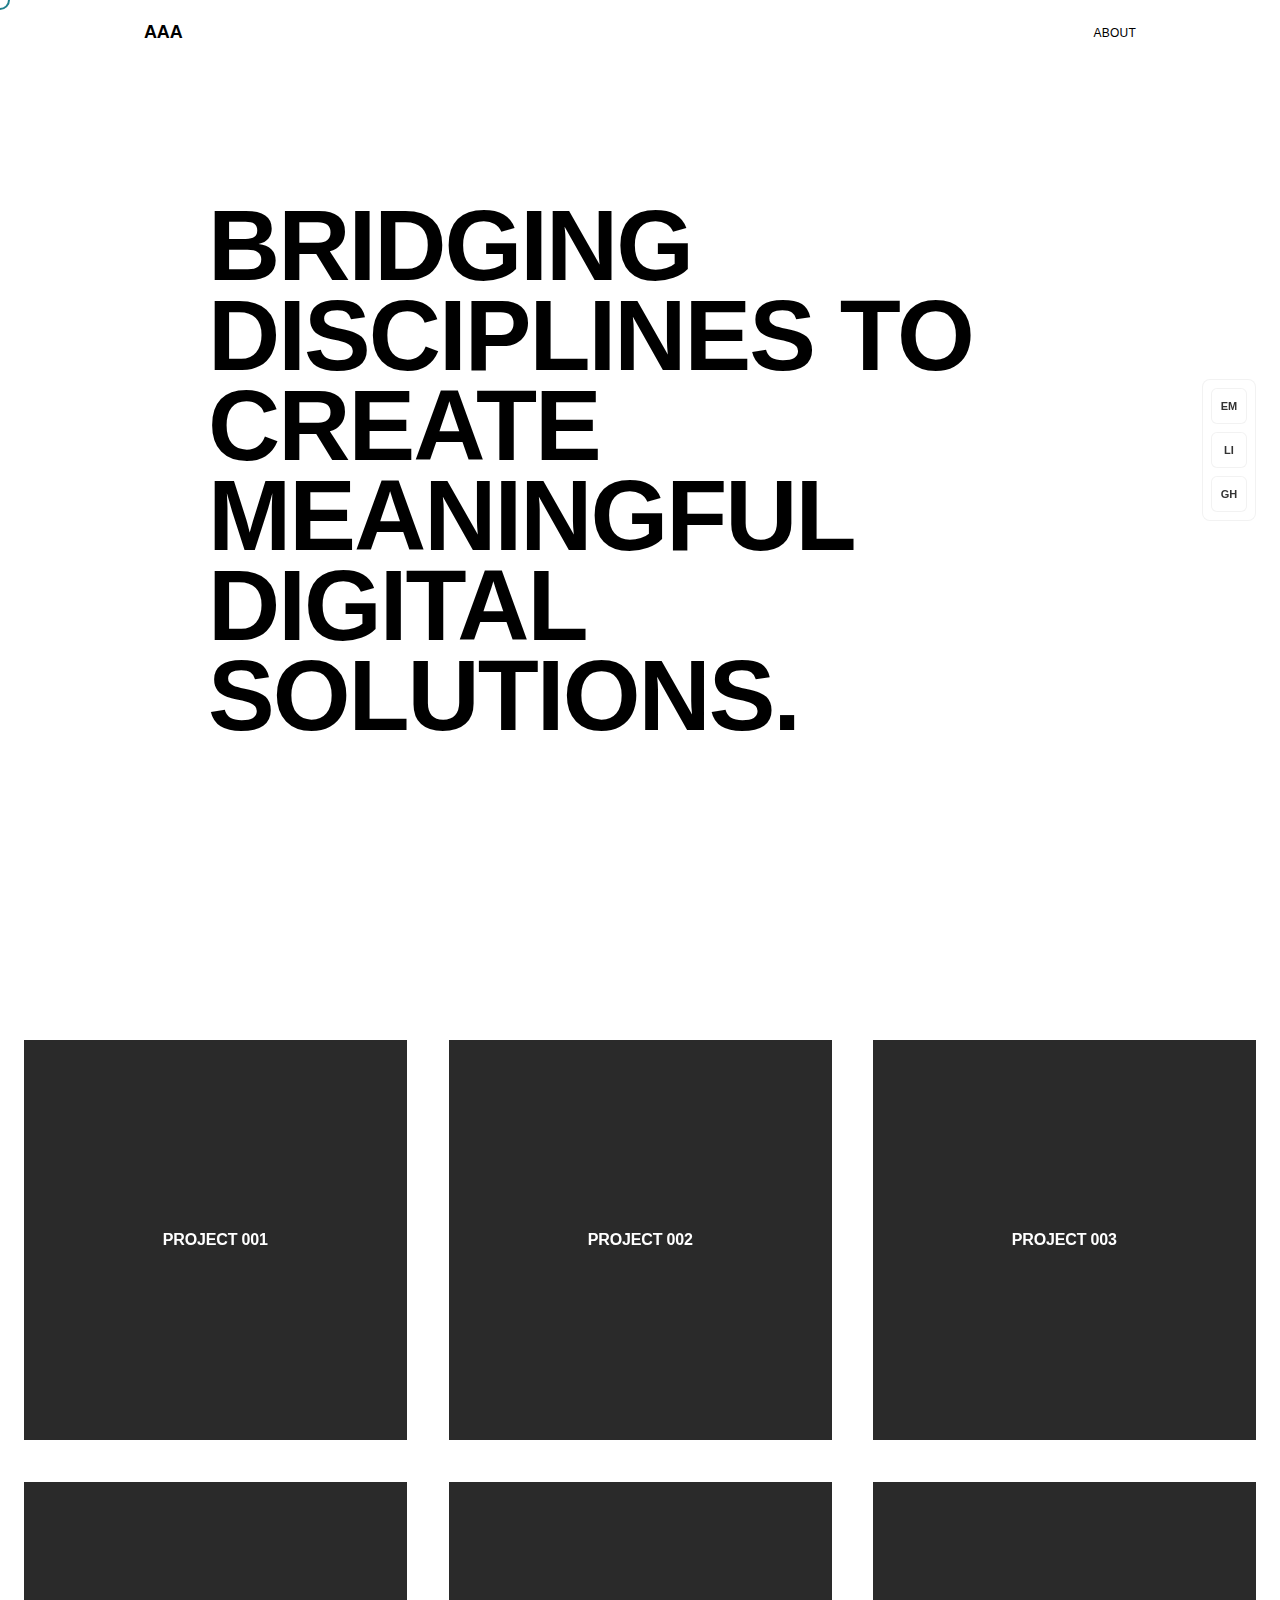
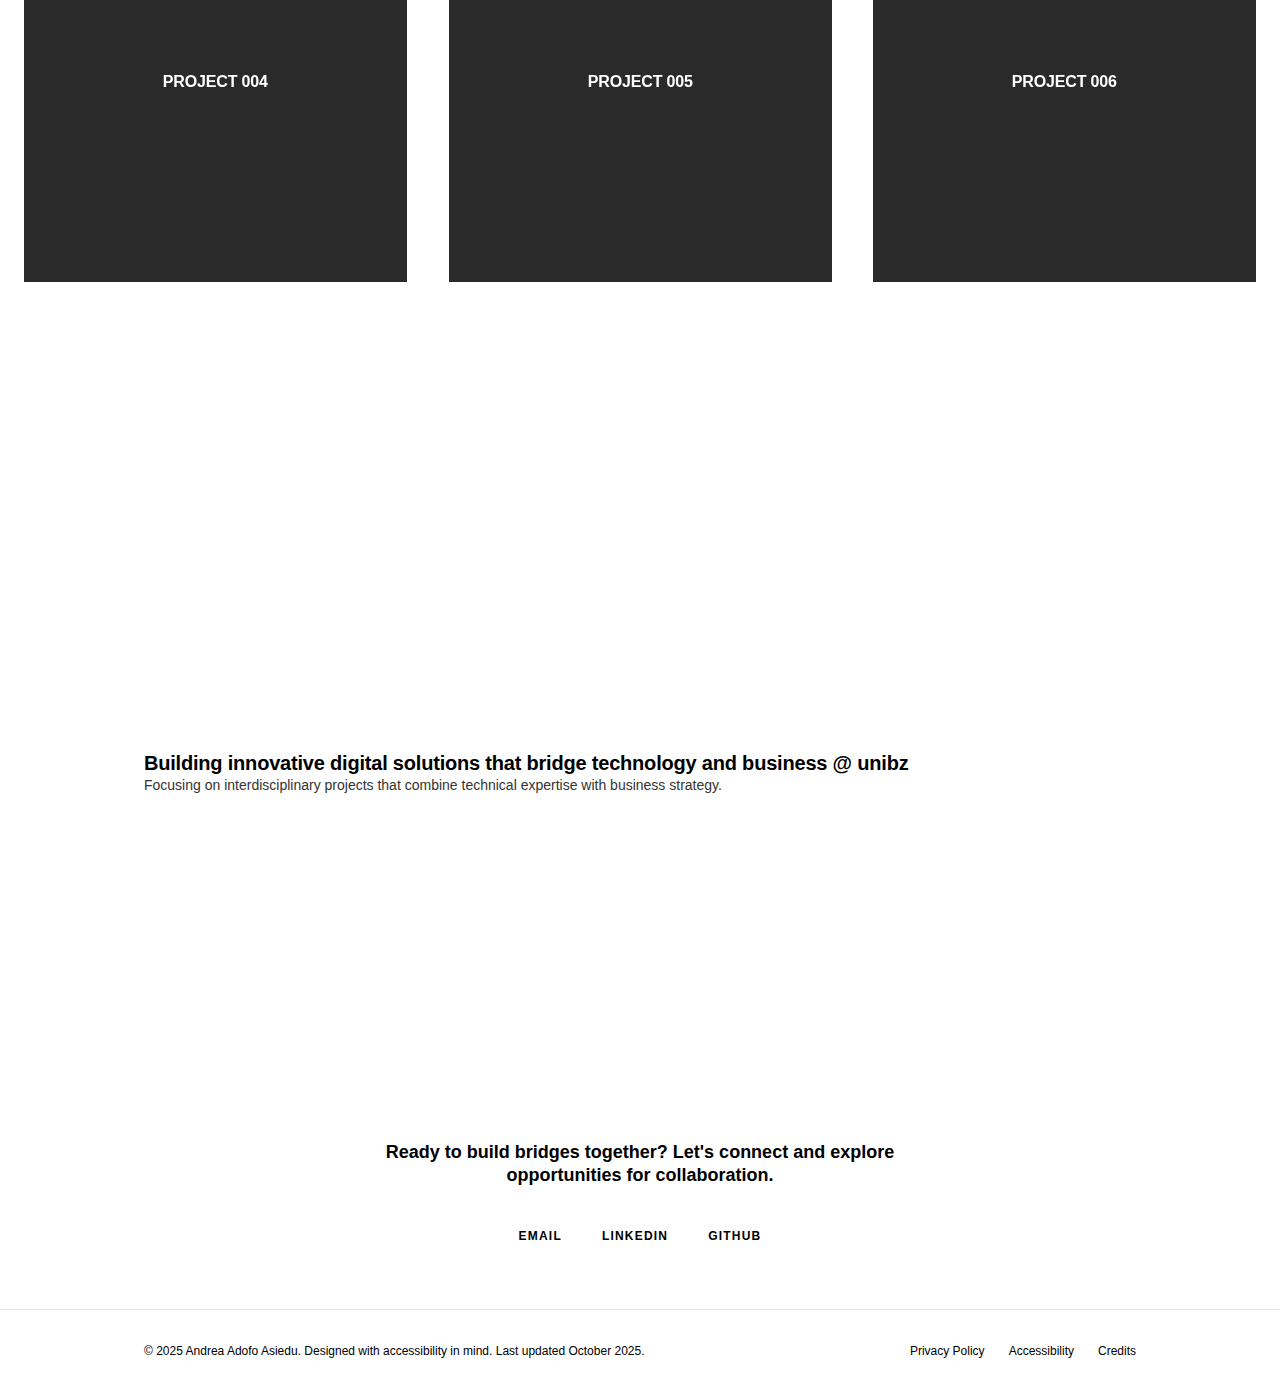
<file: index.html>
<!DOCTYPE html>
<html lang="en">
<head>
    <meta charset="UTF-8">
    <meta name="viewport" content="width=device-width, initial-scale=1.0">
    <title>Andrea Adofo Asiedu - Digital Business Student &amp; Aspiring Entrepreneur</title>
    <meta name="description" content="Third-year Informatics and Management of Digital Businesses student at Free University of Bozen-Bolzano. Bridging Technology and Business.">
    
    <!-- SEO & Social Media Meta Tags -->
    <meta name="author" content="Andrea Adofo Asiedu">
    <meta name="keywords" content="digital business, informatics, entrepreneurship, web development, business strategy">
    <meta property="og:title" content="Andrea Adofo Asiedu | Digital Business Portfolio">
    <meta property="og:description" content="Innovation and collaboration runs deep in his work - bridging disciplines to create meaningful digital solutions">
    <meta property="og:type" content="website">
    <meta property="og:url" content="https://andreaadofoasiedu.com">
    <meta property="og:image" content="https://andreaadofoasiedu.com/og-image.jpg">
    <meta name="twitter:card" content="summary_large_image">
    <meta name="twitter:title" content="Andrea Adofo Asiedu | Digital Business Portfolio">
    <meta name="twitter:description" content="Innovation and collaboration runs deep in his work">
    <meta name="twitter:image" content="https://andreaadofoasiedu.com/twitter-card.jpg">
    
    <!-- PWA Support -->
    <link rel="icon" type="image/png" sizes="32x32" href="/favicon-32x32.png">
    <link rel="icon" type="image/png" sizes="16x16" href="/favicon-16x16.png">
    <link rel="apple-touch-icon" sizes="180x180" href="/apple-touch-icon.png">
    <link rel="manifest" href="/manifest.json">
    <meta name="theme-color" content="#218c9e">
    
    <!-- Preload Critical Resources -->
    <link rel="preload" href="https://r2cdn.perplexity.ai/fonts/FKGroteskNeue.woff2" as="font" type="font/woff2" crossorigin>
    
    <!-- DNS Prefetch for External Resources -->
    <link rel="dns-prefetch" href="//images.unsplash.com">
    <link rel="stylesheet" href="styles/styles.css">

</head>
<body>
    <!-- Logo Ticker Removed for Clean Design -->
    <!-- Skip to Content Link for Screen Readers -->
    <a href="#main-content" class="sr-only" style="position: absolute; left: -9999px; width: 1px; height: 1px; overflow: hidden;" 
       onfocus="this.style.position='static'; this.style.width='auto'; this.style.height='auto'; this.style.overflow='visible'; this.style.background='var(--color-primary)'; this.style.color='var(--color-btn-primary-text)'; this.style.padding='8px 16px'; this.style.textDecoration='none'; this.style.zIndex='9999';"
       onblur="this.style.position='absolute'; this.style.left='-9999px'; this.style.width='1px'; this.style.height='1px'; this.style.overflow='hidden';">Skip to main content</a>
    
    <!-- Header -->
    <header class="header" role="banner">
        <nav class="nav container" role="navigation" aria-label="Main navigation">
            <div class="nav__brand logo-text" onclick="goHome()" role="button" tabindex="0" aria-label="Go to homepage - Andrea Adofo Asiedu" 
                 onkeydown="if(event.key==='Enter'||event.key===' '){goHome();event.preventDefault();}">
                <span class="initials">AAA</span>
                <span class="full-name">ANDREA ADOFO ASIEDU</span>
            </div>
            <ul class="nav__links" role="menubar">
                <li role="menuitem"><a href="javascript:void(0)" class="nav__link nav-button" onclick="toggleAbout()" 
                    onkeydown="if(event.key==='Enter'||event.key===' '){toggleAbout();event.preventDefault();}"
                    aria-label="Toggle between About page and Portfolio">ABOUT</a></li>
            </ul>
        </nav>
    </header>

    <!-- Main Content -->
    <main id="main-content" role="main">
        <!-- Hero Section - Intro Text -->
        <section id="home" class="hero" aria-label="Introduction">
            <div class="container">
                <div class="hero__content">
                    <h1 class="hero__flat-text">BRIDGING DISCIPLINES TO CREATE MEANINGFUL DIGITAL SOLUTIONS.</h1>
                </div>
            </div>
        </section>

        <!-- Projects Grid Section -->
        <section id="projects" class="section" aria-label="Portfolio Projects">
            <div class="container">
                <!-- <div class="section__header">
                    <h2 class="section__title underlined">PROJECTS</h2>
                </div> -->
                <div class="portfolio-grid" role="grid" aria-label="Project portfolio">
                    <div class="portfolio-item project-box" role="gridcell" tabindex="0" 
                         aria-label="E-Commerce Analytics project - Click to view details"
                         onkeydown="if(event.key==='Enter'||event.key===' '){this.click();event.preventDefault();}">
                        <div class="project-text">PROJECT 001</div>
                        <div class="project-image" role="img" aria-label="E-Commerce analytics dashboard visualization">
                            <img src="https://images.unsplash.com/photo-1551288049-bebda4e38f71?w=400&h=300&fit=crop&auto=format" 
                                 alt="TBC" loading="lazy" />
                        </div>
                    </div>
                    <div class="portfolio-item project-box" role="gridcell" tabindex="0" 
                         aria-label="Digital Marketplace project - Click to view details"
                         onkeydown="if(event.key==='Enter'||event.key===' '){this.click();event.preventDefault();}">
                        <div class="project-text">PROJECT 002</div>
                        <div class="project-image" role="img" aria-label="Digital marketplace platform interface">
                            <img src="https://images.unsplash.com/photo-1556742049-0cfed4f6a45d?w=400&h=300&fit=crop&auto=format" 
                                 alt="TBC" loading="lazy" />
                        </div>
                    </div>
                    <div class="portfolio-item project-box" role="gridcell" tabindex="0" 
                         aria-label="Learning Platform project - Click to view details"
                         onkeydown="if(event.key==='Enter'||event.key===' '){this.click();event.preventDefault();}">
                        <div class="project-text">PROJECT 003</div>
                        <div class="project-image" role="img" aria-label="Educational learning platform interface">
                            <img src="https://images.unsplash.com/photo-1522202176988-66273c2fd55f?w=400&h=300&fit=crop&auto=format" 
                                 alt="TBC" loading="lazy" />
                        </div>
                    </div>
                    <div class="portfolio-item project-box" role="gridcell" tabindex="0" 
                         aria-label="Business Strategy project - Click to view details"
                         onkeydown="if(event.key==='Enter'||event.key===' '){this.click();event.preventDefault();}">
                        <div class="project-text">PROJECT 004</div>
                        <div class="project-image" role="img" aria-label="Business strategy planning visualization">
                            <img src="https://images.unsplash.com/photo-1454165804606-c3d57bc86b40?w=400&h=300&fit=crop&auto=format" 
                                 alt="TBC" loading="lazy" />
                        </div>
                    </div>
                    <div class="portfolio-item project-box" role="gridcell" tabindex="0" 
                         aria-label="UX Design Work project - Click to view details"
                         onkeydown="if(event.key==='Enter'||event.key===' '){this.click();event.preventDefault();}">
                        <div class="project-text">PROJECT 005</div>
                        <div class="project-image" role="img" aria-label="UX design wireframes and prototypes">
                            <img src="https://images.unsplash.com/photo-1586281380349-632531db7ed4?w=400&h=300&fit=crop&auto=format" 
                                 alt="TBC" loading="lazy" />
                        </div>
                    </div>
                    <div class="portfolio-item project-box" role="gridcell" tabindex="0" 
                         aria-label="Data Visualization project - Click to view details"
                         onkeydown="if(event.key==='Enter'||event.key===' '){this.click();event.preventDefault();}">
                        <div class="project-text">PROJECT 006</div>
                        <div class="project-image" role="img" aria-label="Data visualization charts and analytics">
                            <img src="https://images.unsplash.com/photo-1551288049-bebda4e38f71?w=400&h=300&fit=crop&auto=format" 
                                 alt="TBC" loading="lazy" />
                        </div>
                    </div>
                </div>
            </div>
        </section>

            <!-- Current Projects Section -->
        <section id="current" class="section" aria-label="Current Activities">
            <div class="container">
                <div class="section__header">
                    <h2 class="section__title underlined">CURRENTLY</h2>
                </div>
                <div class="current-projects">
                    <div class="current-project-content">
                        <h3>Building innovative digital solutions that bridge technology and business @ unibz</h3>
                        <p>Focusing on interdisciplinary projects that combine technical expertise with business strategy.</p>
                    </div>
                </div>
            </div>
        </section>

    <!-- About Page Section (Hidden by default, shown when About link clicked) -->
    <section id="about" class="section about-page" style="display: none;">
        <div class="container">
            <!-- SECTION 1: BOLD OPENING STATEMENT (MUST BE FIRST) -->
            <div class="about-hero-statement">
                <h1 class="about-opening-statement">INNOVATION AND COLLABORATION RUNS DEEP IN HIS WORK.</h1>
            </div>
            
            <!-- SECTION 2: BIO/RESUME SECTION (COMBINED) -->
            <div class="about-section">
                <div class="two-column-layout">
                    <div class="content-column">
                        <!-- Combined biographical text and experience narrative -->
                        <p>
                            Given my background studying Informatics and Management of Digital Businesses at the Free University of Bozen-Bolzano, bridging different worlds comes naturally. I see myself as a connector who brings together distinct perspectives—much like how my interdisciplinary studies unite economics with computer science.
                        </p>
                        <p>
                            Creative, outgoing, and passionate about collaboration, I thrive on working with others to achieve ambitious goals and create meaningful digital solutions. My approach combines technical expertise with business acumen, always seeking to understand how different domains can work together to create value.
                        </p>
                        <p>
                            As an aspiring entrepreneur, I believe the future belongs to those who can navigate multiple disciplines and build bridges between seemingly disparate fields. I'm committed to developing innovative solutions that make a real impact in the digital business landscape.
                        </p>
                        <p>
                            My academic and professional journey reflects a commitment to bridging technical expertise with business acumen. Through various roles and projects, I've developed a unique perspective on digital business innovation.
                        </p>
                        
                        <!-- Download resume link -->
                        <div style="margin-top: var(--space-32);">
                            <a href="#" class="contact-link">DOWNLOAD RESUME</a>
                        </div>
                    </div>
                    <div class="info-column">
                        <div class="info-block">
                            <h4>EDUCATION</h4>
                            <div class="experience-item">
                                <div class="experience-title">Free University of Bozen-Bolzano</div>
                                <div class="experience-subtitle">B.Sc. Informatics and Management of Digital Businesses</div>
                                <div class="experience-period">2023-2026 (Third Year)</div>
                            </div>
                        </div>
                        
                        <div class="info-block">
                            <h4>EXPERIENCE</h4>
                            <div class="experience-item">
                                <div class="experience-title">Student Ambassador</div>
                                <div class="experience-subtitle">Student Support, unibz</div>
                                <div class="experience-period">2024-Present</div>
                            </div>
                            <div class="experience-item">
                                <div class="experience-title">Entrepreneurial Projects</div>
                                <div class="experience-subtitle">Various Startups</div>
                                <div class="experience-period">2023-2024</div>
                            </div>
                            <div class="experience-item">
                                <div class="experience-title">Academic Team Leader</div>
                                <div class="experience-subtitle">University Projects</div>
                                <div class="experience-period">2023-Present</div>
                            </div>
                        </div>
                    </div>
                </div>
            </div>
            
            <!-- SECTION 3: EXPERTISE -->
            <div class="about-section" style="margin-bottom: 120px;">
                <div class="section__header">
                    <h2 class="section__title">EXPERTISE</h2>
                </div>
                <div class="expertise-grid">
                    <div class="expertise-column">
                        <h3>TECHNICAL</h3>
                        <p class="expertise-description">
                            Combining software development, data analytics, and design thinking to create 
                            user-centered digital solutions. Proficient in modern web technologies, database 
                            systems, and UI/UX methodologies.
                        </p>
                        <ul class="expertise-list">
                            <li>Web Development</li>
                            <li>Data Analysis</li>
                            <li>UI/UX Design</li>
                            <li>Database Management</li>
                            <li>Software Engineering</li>
                            <li>Digital Prototyping</li>
                        </ul>
                    </div>
                    <div class="expertise-column">
                        <h3>BUSINESS</h3>
                        <p class="expertise-description">
                            Strategic thinking rooted in market research, business analysis, and entrepreneurial 
                            execution. Skilled at translating business needs into technical requirements and vice versa.
                        </p>
                        <ul class="expertise-list">
                            <li>Strategy Development</li>
                            <li>Market Research</li>
                            <li>Project Management</li>
                            <li>Business Analysis</li>
                            <li>Entrepreneurial Planning</li>
                            <li>Go-to-Market Strategy</li>
                        </ul>
                    </div>
                    <div class="expertise-column">
                        <h3>INTERDISCIPLINARY</h3>
                        <p class="expertise-description">
                            Bridging technology and business through effective communication, collaborative 
                            leadership, and creative problem-solving. Comfortable working across different 
                            domains and with diverse teams.
                        </p>
                        <ul class="expertise-list">
                            <li>Cross-disciplinary Communication</li>
                            <li>Team Leadership</li>
                            <li>Creative Problem Solving</li>
                            <li>Stakeholder Management</li>
                            <li>Collaborative Innovation</li>
                            <li>Adaptive Thinking</li>
                        </ul>
                    </div>
                </div>
            </div>
            
            <!-- SECTION 4: AFFILIATIONS -->
            <div class="about-section">
                <div class="section__header">
                    <h2 class="section__title">AFFILIATIONS</h2>
                </div>
                <div class="affiliations-logo-grid">
                    <div class="logo-item">
                        <div class="logo-placeholder" data-org="unibz">UNIBZ</div>
                    </div>
                    <div class="logo-item">
                        <div class="logo-placeholder" data-org="aiga">AIGA</div>
                    </div>
                    <div class="logo-item">
                        <div class="logo-placeholder" data-org="oneclub">ONE CLUB</div>
                    </div>
                    <div class="logo-item">
                        <div class="logo-placeholder" data-org="imc">IMC</div>
                    </div>
                </div>
            </div>
            </div>
        </section>

        <!-- Contact Section -->
    <section id="contact" class="section">
        <div class="container">
            <div class="section__header">
                <h2 class="section__title underlined">CONTACT</h2>
            </div>
            <div class="contact-simple">
                <p class="contact-statement">
                    Ready to build bridges together? Let's connect and explore opportunities for collaboration.
                </p>
                <div class="contact-links">
                    <a href="mailto:adofoandrea@gmail.com" class="contact-link" target="_blank">EMAIL</a>
                    <a href="https://linkedin.com/in/andrea-adofo-asiedu-a264431b3/" class="contact-link" target="_blank">LINKEDIN</a>
                    <a href="https://github.com/aadofodev/" class="contact-link" target="_blank">GITHUB</a>
                    <!-- <a href="https://instagram.com/awesomealex" class="contact-link" target="_blank">INSTAGRAM</a> -->
                </div>
            </div>
        </div>
    </section>

    <!-- Contact Sidebar -->
    <aside class="contact-sidebar" role="complementary" aria-label="Quick contact links">
        <div class="sidebar-content">
            <div class="sidebar-links" role="list">
                <a href="mailto:adofoandrea@gmail.com" title="Email" target="_blank" rel="noopener noreferrer" 
                   aria-label="Send email" role="listitem">EM</a>
                <a href="https://linkedin.com/in/andrea-adofo-asiedu-a264431b3/" title="LinkedIn" target="_blank" rel="noopener noreferrer" 
                   aria-label="LinkedIn profile" role="listitem">LI</a>
                <a href="https://github.com/aadofodev/" title="GitHub" target="_blank" rel="noopener noreferrer" 
                   aria-label="GitHub profile" role="listitem">GH</a>
                <!-- <a href="https://instagram.com/awesomealex" title="Instagram" target="_blank" rel="noopener noreferrer" 
                   aria-label="Instagram profile" role="listitem">IG</a> -->
            </div>
        </div>
    </aside>

    <!-- Footer -->
    <footer class="footer" role="contentinfo">
        <div class="container">
            <div class="footer__content fade-in">
                <div class="footer__text">
                    © 2025 Andrea Adofo Asiedu. Designed with accessibility in mind. Last updated October 2025.
                </div>
                <nav class="footer__links" aria-label="Footer navigation">
                    <a href="#privacy" aria-label="Privacy Policy">Privacy Policy</a>
                    <a href="#accessibility" aria-label="Accessibility Statement">Accessibility</a>
                    <a href="#credits" aria-label="Credits and Attribution">Credits</a>
                </nav>
            </div>
        </div>
    </footer>
<script src="js/main.js"></script>
</body>
</html>
</file>
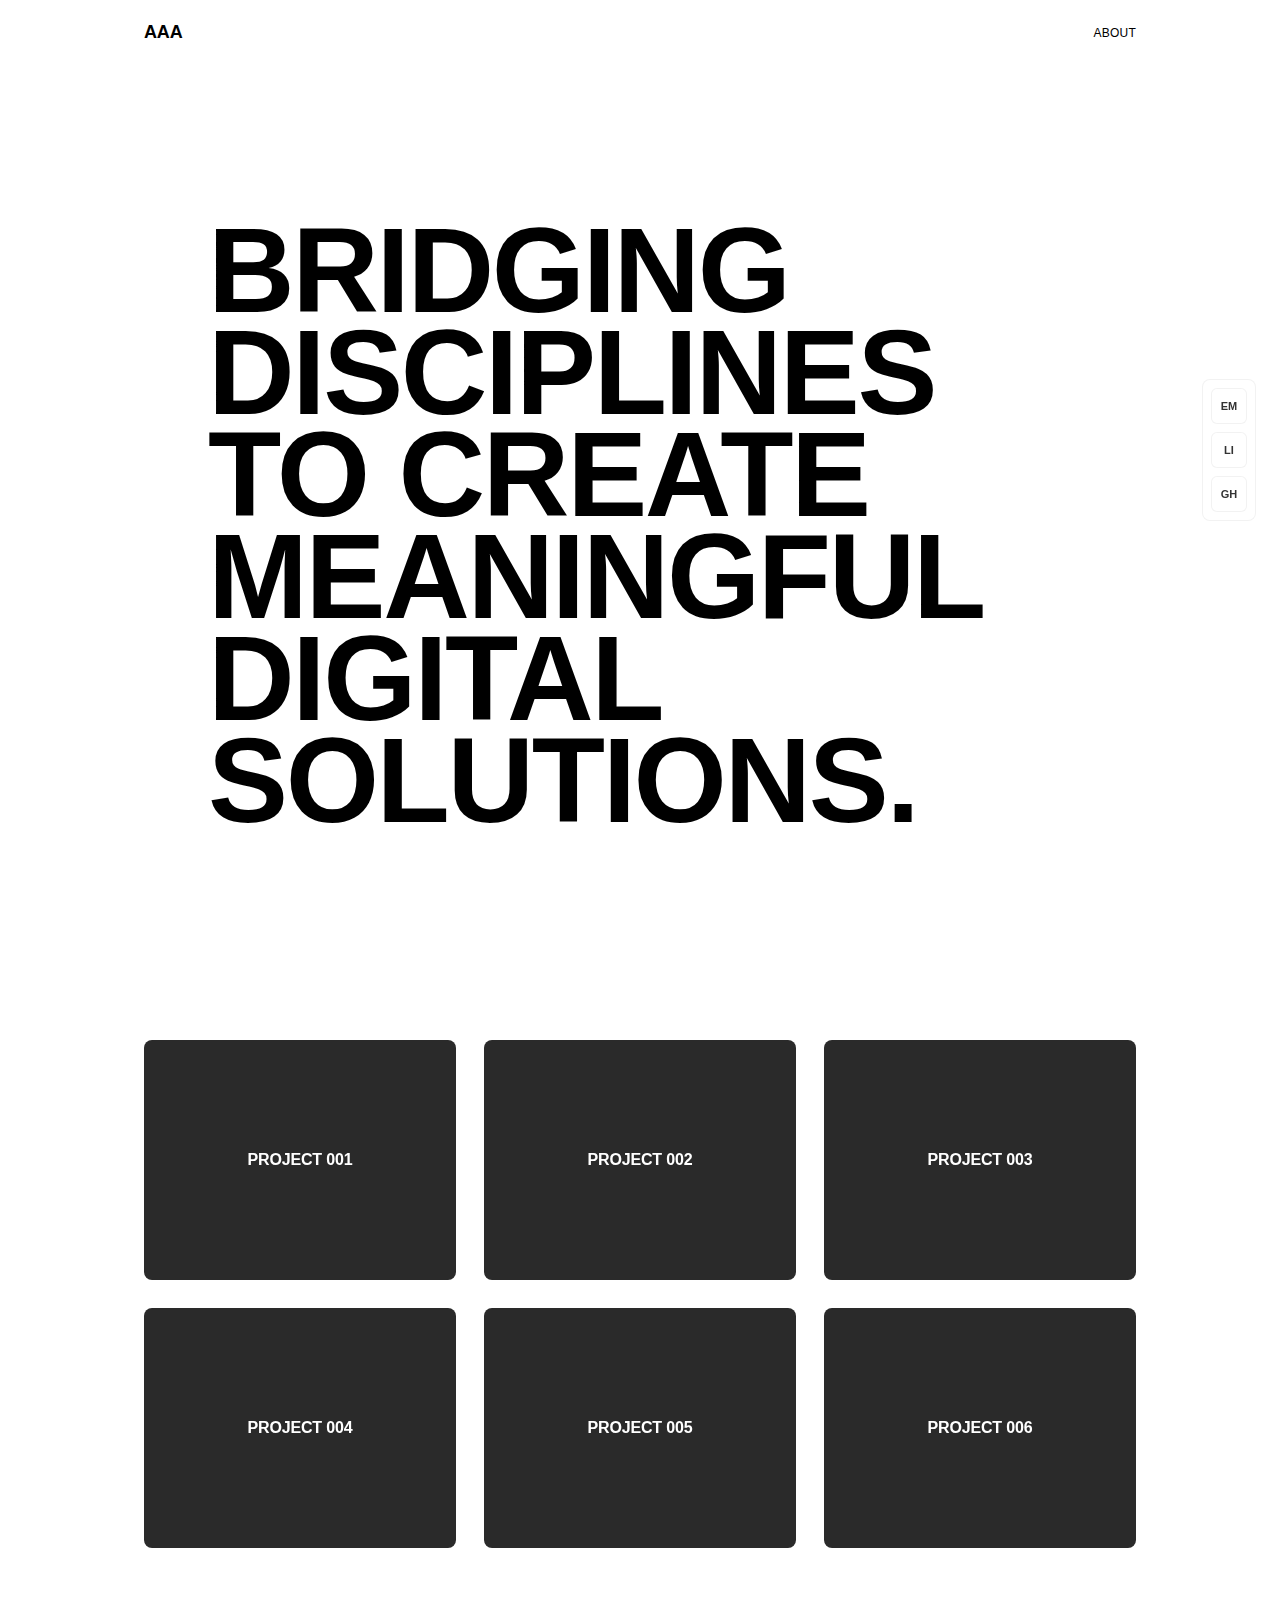
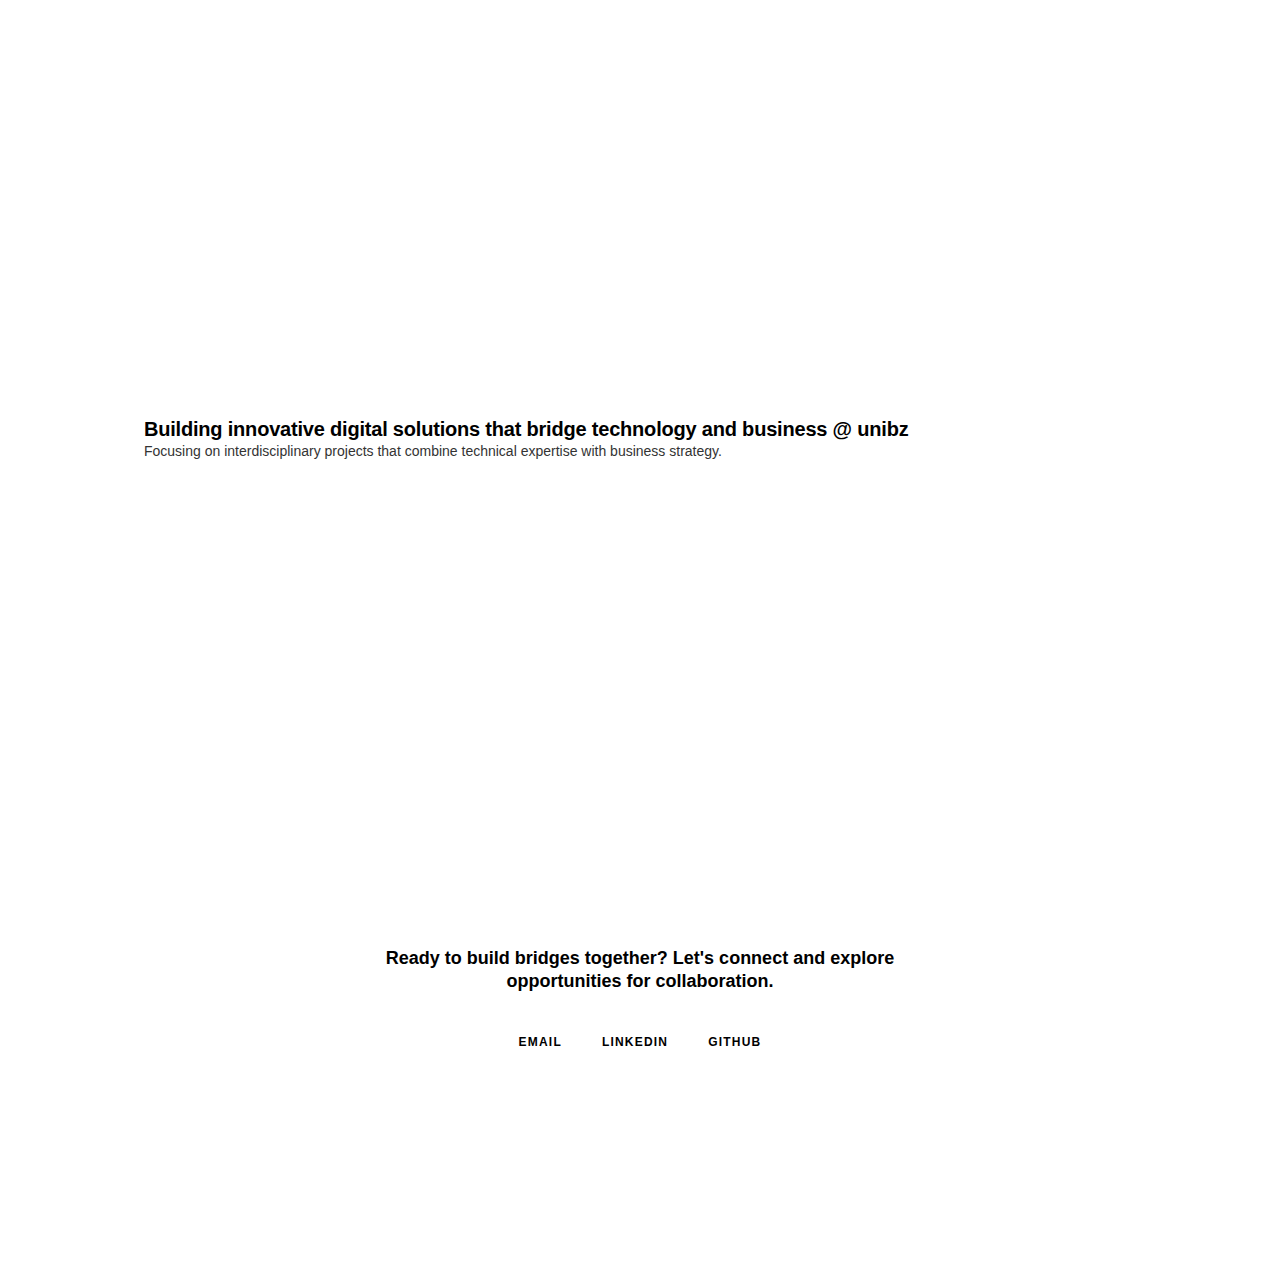
<file: main_index.html>
<!DOCTYPE html>
<html lang="en">
<head>
    <meta charset="UTF-8">
    <meta name="viewport" content="width=device-width, initial-scale=1.0">
    <title>Awesome Alex Anders - Digital Business Student &amp; Aspiring Entrepreneur</title>
    <meta name="description" content="Third-year Informatics and Management of Digital Businesses student at Free University of Bozen-Bolzano. Bridging Technology and Business.">
    
    <!-- SEO & Social Media Meta Tags -->
    <meta name="author" content="Andrea Adofo Asiedu">
    <meta name="keywords" content="digital business, informatics, entrepreneurship, web development, business strategy">
    <meta property="og:title" content="Andrea Adofo Asiedu | Digital Business Portfolio">
    <meta property="og:description" content="Innovation and collaboration runs deep in his work - bridging disciplines to create meaningful digital solutions">
    <meta property="og:type" content="website">
    <meta property="og:url" content="https://andreaadofoasiedu.com">
    <meta property="og:image" content="https://andreaadofoasiedu.com/og-image.jpg">
    <meta name="twitter:card" content="summary_large_image">
    <meta name="twitter:title" content="Andrea Adofo Asiedu | Digital Business Portfolio">
    <meta name="twitter:description" content="Innovation and collaboration runs deep in his work">
    <meta name="twitter:image" content="https://andreaadofoasiedu.com/twitter-card.jpg">
    
    <!-- PWA Support -->
    <link rel="icon" type="image/png" sizes="32x32" href="/favicon-32x32.png">
    <link rel="icon" type="image/png" sizes="16x16" href="/favicon-16x16.png">
    <link rel="apple-touch-icon" sizes="180x180" href="/apple-touch-icon.png">
    <link rel="manifest" href="/manifest.json">
    <meta name="theme-color" content="#218c9e">
    
    <!-- Preload Critical Resources -->
    <link rel="preload" href="https://r2cdn.perplexity.ai/fonts/FKGroteskNeue.woff2" as="font" type="font/woff2" crossorigin>
    
    <!-- DNS Prefetch for External Resources -->
    <link rel="dns-prefetch" href="//images.unsplash.com">
    <style>
        /* Perplexity Design System */
        :root {
          /* Primitive Color Tokens */
          --color-white: rgba(255, 255, 255, 1);
          --color-black: rgba(0, 0, 0, 1);
          --color-cream-50: rgba(252, 252, 249, 1);
          --color-cream-100: rgba(255, 255, 253, 1);
          --color-gray-200: rgba(245, 245, 245, 1);
          --color-gray-300: rgba(167, 169, 169, 1);
          --color-gray-400: rgba(119, 124, 124, 1);
          --color-slate-500: rgba(98, 108, 113, 1);
          --color-brown-600: rgba(94, 82, 64, 1);
          --color-charcoal-700: rgba(31, 33, 33, 1);
          --color-charcoal-800: rgba(38, 40, 40, 1);
          --color-slate-900: rgba(19, 52, 59, 1);
          --color-teal-300: rgba(50, 184, 198, 1);
          --color-teal-400: rgba(45, 166, 178, 1);
          --color-teal-500: rgba(33, 128, 141, 1);
          --color-teal-600: rgba(29, 116, 128, 1);
          --color-teal-700: rgba(26, 104, 115, 1);
          --color-teal-800: rgba(41, 150, 161, 1);
          --color-red-400: rgba(255, 84, 89, 1);
          --color-red-500: rgba(192, 21, 47, 1);
          --color-orange-400: rgba(230, 129, 97, 1);
          --color-orange-500: rgba(168, 75, 47, 1);

          /* RGB versions for opacity control */
          --color-brown-600-rgb: 94, 82, 64;
          --color-teal-500-rgb: 33, 128, 141;
          --color-slate-900-rgb: 19, 52, 59;
          --color-slate-500-rgb: 98, 108, 113;
          --color-red-500-rgb: 192, 21, 47;
          --color-red-400-rgb: 255, 84, 89;
          --color-orange-500-rgb: 168, 75, 47;
          --color-orange-400-rgb: 230, 129, 97;

          /* Background color tokens (Light Mode) */
          --color-bg-1: rgba(59, 130, 246, 0.08);
          --color-bg-2: rgba(245, 158, 11, 0.08);
          --color-bg-3: rgba(34, 197, 94, 0.08);
          --color-bg-4: rgba(239, 68, 68, 0.08);
          --color-bg-5: rgba(147, 51, 234, 0.08);
          --color-bg-6: rgba(249, 115, 22, 0.08);
          --color-bg-7: rgba(236, 72, 153, 0.08);
          --color-bg-8: rgba(6, 182, 212, 0.08);

          /* Semantic Color Tokens (Light Mode) */
          --color-background: var(--color-cream-50);
          --color-surface: var(--color-cream-100);
          --color-text: var(--color-slate-900);
          --color-text-secondary: var(--color-slate-500);
          --color-primary: var(--color-teal-500);
          --color-primary-hover: var(--color-teal-600);
          --color-primary-active: var(--color-teal-700);
          --color-secondary: rgba(var(--color-brown-600-rgb), 0.12);
          --color-secondary-hover: rgba(var(--color-brown-600-rgb), 0.2);
          --color-secondary-active: rgba(var(--color-brown-600-rgb), 0.25);
          --color-border: rgba(var(--color-brown-600-rgb), 0.2);
          --color-btn-primary-text: var(--color-cream-50);
          --color-card-border: rgba(var(--color-brown-600-rgb), 0.12);
          --color-card-border-inner: rgba(var(--color-brown-600-rgb), 0.12);
          --color-error: var(--color-red-500);
          --color-success: var(--color-teal-500);
          --color-warning: var(--color-orange-500);
          --color-info: var(--color-slate-500);
          --color-focus-ring: rgba(var(--color-teal-500-rgb), 0.4);
          --color-select-caret: rgba(var(--color-slate-900-rgb), 0.8);

          /* Typography */
          --font-family-base: "FKGroteskNeue", "Geist", "Inter", -apple-system,
            BlinkMacSystemFont, "Segoe UI", Roboto, sans-serif;
          --font-family-mono: "Berkeley Mono", ui-monospace, SFMono-Regular, Menlo,
            Monaco, Consolas, monospace;
          --font-size-xs: 11px;
          --font-size-sm: 12px;
          --font-size-base: 14px;
          --font-size-md: 14px;
          --font-size-lg: 16px;
          --font-size-xl: 18px;
          --font-size-2xl: 20px;
          --font-size-3xl: 24px;
          --font-size-4xl: 30px;
          --font-weight-normal: 400;
          --font-weight-medium: 500;
          --font-weight-semibold: 550;
          --font-weight-bold: 600;
          --line-height-tight: 1.2;
          --line-height-normal: 1.5;
          --letter-spacing-tight: -0.01em;

          /* Spacing */
          --space-0: 0;
          --space-1: 1px;
          --space-2: 2px;
          --space-4: 4px;
          --space-6: 6px;
          --space-8: 8px;
          --space-10: 10px;
          --space-12: 12px;
          --space-16: 16px;
          --space-20: 20px;
          --space-24: 24px;
          --space-32: 32px;
          --space-40: 40px;
          --space-60: 60px;
          --space-80: 80px;

          /* Border Radius */
          --radius-sm: 6px;
          --radius-base: 8px;
          --radius-md: 10px;
          --radius-lg: 12px;
          --radius-full: 9999px;

          /* Shadows */
          --shadow-xs: 0 1px 2px rgba(0, 0, 0, 0.02);
          --shadow-sm: 0 1px 3px rgba(0, 0, 0, 0.04), 0 1px 2px rgba(0, 0, 0, 0.02);
          --shadow-md: 0 4px 6px -1px rgba(0, 0, 0, 0.04),
            0 2px 4px -1px rgba(0, 0, 0, 0.02);
          --shadow-lg: 0 10px 15px -3px rgba(0, 0, 0, 0.04),
            0 4px 6px -2px rgba(0, 0, 0, 0.02);
          --shadow-inset-sm: inset 0 1px 0 rgba(255, 255, 255, 0.15),
            inset 0 -1px 0 rgba(0, 0, 0, 0.03);

          /* Animation */
          --duration-fast: 150ms;
          --duration-normal: 250ms;
          --duration-slow: 600ms;
          --ease-standard: cubic-bezier(0.16, 1, 0.3, 1);
          --ease-smooth: cubic-bezier(0.4, 0, 0.2, 1);
          --ease-bounce: cubic-bezier(0.68, -0.55, 0.265, 1.55);

          /* Layout */
          --container-sm: 640px;
          --container-md: 768px;
          --container-lg: 1024px;
          --container-xl: 1280px;
        }

        /* Dark mode colors */
        @media (prefers-color-scheme: dark) {
          :root {
            --color-gray-400-rgb: 119, 124, 124;
            --color-teal-300-rgb: 50, 184, 198;
            --color-gray-300-rgb: 167, 169, 169;
            --color-gray-200-rgb: 245, 245, 245;

            --color-bg-1: rgba(29, 78, 216, 0.15);
            --color-bg-2: rgba(180, 83, 9, 0.15);
            --color-bg-3: rgba(21, 128, 61, 0.15);
            --color-bg-4: rgba(185, 28, 28, 0.15);
            --color-bg-5: rgba(107, 33, 168, 0.15);
            --color-bg-6: rgba(194, 65, 12, 0.15);
            --color-bg-7: rgba(190, 24, 93, 0.15);
            --color-bg-8: rgba(8, 145, 178, 0.15);

            --color-background: var(--color-charcoal-700);
            --color-surface: var(--color-charcoal-800);
            --color-text: var(--color-gray-200);
            --color-text-secondary: rgba(var(--color-gray-300-rgb), 0.7);
            --color-primary: var(--color-teal-300);
            --color-primary-hover: var(--color-teal-400);
            --color-primary-active: var(--color-teal-800);
            --color-secondary: rgba(var(--color-gray-400-rgb), 0.15);
            --color-secondary-hover: rgba(var(--color-gray-400-rgb), 0.25);
            --color-secondary-active: rgba(var(--color-gray-400-rgb), 0.3);
            --color-border: rgba(var(--color-gray-400-rgb), 0.3);
            --color-error: var(--color-red-400);
            --color-success: var(--color-teal-300);
            --color-warning: var(--color-orange-400);
            --color-info: var(--color-gray-300);
            --color-focus-ring: rgba(var(--color-teal-300-rgb), 0.4);
            --color-btn-primary-text: var(--color-slate-900);
            --color-card-border: rgba(var(--color-gray-400-rgb), 0.2);
            --color-card-border-inner: rgba(var(--color-gray-400-rgb), 0.15);
            --shadow-inset-sm: inset 0 1px 0 rgba(255, 255, 255, 0.1),
              inset 0 -1px 0 rgba(0, 0, 0, 0.15);
            --color-select-caret: rgba(var(--color-gray-200-rgb), 0.8);
          }
        }

        /* Base styles */
        html {
          font-size: var(--font-size-base);
          font-family: var(--font-family-base);
          line-height: var(--line-height-normal);
          color: var(--color-text);
          background-color: var(--color-background);
          -webkit-font-smoothing: antialiased;
          box-sizing: border-box;
          scroll-behavior: smooth;
        }

        /* Dynamic color properties for pseudo-elements */
        :root {
          --dynamic-text-color: #000000;
          --dynamic-border-color: rgba(0, 0, 0, 0.2);
          --dynamic-background-color: #ffffff;
        }

        /* Dynamic scroll-based styling */
        body {
          margin: 0;
          padding: 0;
          background-color: #ffffff;
          color: #000000;
          transition: background-color 0.3s cubic-bezier(0.4, 0, 0.2, 1), color 0.3s cubic-bezier(0.4, 0, 0.2, 1);
        }

        /* Transition states for all text elements */
        h1, h2, h3, h4, h5, h6, p, a, .nav__link, .ticker-item, .section__title, .hero__currently, .hero__statement, .hero__description, .info-value, .info-label, .contact-link, .footer__text {
          transition: color 0.3s cubic-bezier(0.4, 0, 0.2, 1);
        }

        /* Transition states for backgrounds */
        .header, .logo-ticker, .card, .contact-sidebar, .footer {
          transition: background-color 0.3s cubic-bezier(0.4, 0, 0.2, 1), border-color 0.3s cubic-bezier(0.4, 0, 0.2, 1);
        }

        *,
        *::before,
        *::after {
          box-sizing: inherit;
        }

        /* Typography */
        h1,
        h2,
        h3,
        h4,
        h5,
        h6 {
          margin: 0;
          font-weight: var(--font-weight-semibold);
          line-height: var(--line-height-tight);
          color: var(--color-text);
          letter-spacing: var(--letter-spacing-tight);
        }

        h1 {
          font-size: var(--font-size-4xl);
        }
        h2 {
          font-size: var(--font-size-3xl);
        }
        h3 {
          font-size: var(--font-size-2xl);
        }
        h4 {
          font-size: var(--font-size-xl);
        }
        h5 {
          font-size: var(--font-size-lg);
        }
        h6 {
          font-size: var(--font-size-md);
        }

        p {
          margin: 0 0 var(--space-16) 0;
        }

        a {
          color: var(--color-primary);
          text-decoration: none;
          transition: color var(--duration-fast) var(--ease-standard);
        }

        a:hover {
          color: var(--color-primary-hover);
        }

        /* Buttons */
        .btn {
          display: inline-flex;
          align-items: center;
          justify-content: center;
          padding: var(--space-8) var(--space-16);
          border-radius: var(--radius-base);
          font-size: var(--font-size-base);
          font-weight: 500;
          line-height: 1.5;
          cursor: pointer;
          transition: all var(--duration-normal) var(--ease-smooth);
          border: none;
          text-decoration: none;
          position: relative;
          overflow: hidden;
        }

        .btn::before {
          content: '';
          position: absolute;
          top: 0;
          left: -100%;
          width: 100%;
          height: 100%;
          background: linear-gradient(90deg, transparent, rgba(255,255,255,0.1), transparent);
          transition: left var(--duration-slow) var(--ease-standard);
        }

        .btn:hover::before {
          left: 100%;
        }

        .btn:focus-visible {
          outline: none;
          box-shadow: 0 0 0 3px var(--color-focus-ring);
        }

        .btn--primary {
          background: var(--color-primary);
          color: var(--color-btn-primary-text);
        }

        .btn--primary:hover {
          background: var(--color-primary-hover);
          transform: translateY(-2px);
          box-shadow: 0 8px 25px rgba(var(--color-teal-500-rgb), 0.3);
        }

        .btn--primary:active {
          background: var(--color-primary-active);
        }

        .btn--secondary {
          background: var(--color-secondary);
          color: var(--color-text);
        }

        .btn--secondary:hover {
          background: var(--color-secondary-hover);
        }

        .btn--secondary:active {
          background: var(--color-secondary-active);
        }

        .btn--outline {
          background: transparent;
          border: 2px solid var(--dynamic-text-color);
          color: var(--dynamic-text-color);
          transition: all 0.3s cubic-bezier(0.4, 0, 0.2, 1);
        }

        .btn--outline:hover {
          background: var(--dynamic-text-color);
          color: var(--dynamic-background-color);
          transform: translateY(-2px);
          box-shadow: 0 8px 25px rgba(0, 0, 0, 0.15);
        }

        .btn--lg {
          padding: var(--space-12) var(--space-24);
          font-size: var(--font-size-base);
          border-radius: var(--radius-sm);
          text-transform: uppercase;
          letter-spacing: 0.02em;
          font-weight: var(--font-weight-semibold);
        }

        /* Form elements */
        .form-control {
          display: block;
          width: 100%;
          padding: var(--space-8) var(--space-12);
          font-size: var(--font-size-md);
          line-height: 1.5;
          color: var(--color-text);
          background-color: var(--color-surface);
          border: 1px solid var(--color-border);
          border-radius: var(--radius-base);
          transition: border-color var(--duration-fast) var(--ease-standard),
            box-shadow var(--duration-fast) var(--ease-standard);
        }

        textarea.form-control {
          font-family: var(--font-family-base);
          font-size: var(--font-size-base);
          resize: vertical;
        }

        .form-control:focus {
          border-color: var(--color-primary);
          outline: 2px solid var(--color-primary);
        }

        .form-label {
          display: block;
          margin-bottom: var(--space-8);
          font-weight: var(--font-weight-medium);
          font-size: var(--font-size-sm);
        }

        .form-group {
          margin-bottom: var(--space-16);
        }

        /* Card component */
        .card {
          background-color: var(--color-surface);
          border-radius: var(--radius-lg);
          border: 1px solid var(--color-card-border);
          box-shadow: var(--shadow-sm);
          overflow: hidden;
          transition: all var(--duration-normal) var(--ease-standard);
        }

        .card:hover {
          box-shadow: var(--shadow-md);
          transform: translateY(-2px);
        }

        .card__body {
          padding: var(--space-24);
        }

        /* Container layout */
        .container {
          width: 100%;
          margin-right: auto;
          margin-left: auto;
          padding-right: var(--space-16);
          padding-left: var(--space-16);
          max-width: var(--container-lg);
        }

        /* Animation Preferences - Enhanced */
        @media (prefers-reduced-motion: reduce) {
          *,
          *::before,
          *::after {
            animation-duration: 0.01ms !important;
            animation-iteration-count: 1 !important;
            transition-duration: 0.01ms !important;
            scroll-behavior: auto !important;
          }
          
          /* Disable parallax and hover transforms */
          .hero__content {
            transform: none !important;
          }
          
          .project-box:hover,
          .card:hover,
          .btn:hover {
            transform: none !important;
          }
        }

        /* Header and Navigation */
        .header {
          position: fixed;
          top: 0;
          left: 0;
          right: 0;
          z-index: 100;
          background-color: rgba(255, 255, 255, 0.95);
          backdrop-filter: blur(10px);
          border-bottom: none;
          padding: var(--space-12) 0;
          transition: all 0.3s cubic-bezier(0.4, 0, 0.2, 1);
        }

        .nav {
          display: flex;
          justify-content: space-between;
          align-items: center;
        }

        .logo-text {
          font-weight: var(--font-weight-bold);
          font-size: var(--font-size-xl);
          color: #000000;
          text-transform: uppercase;
          letter-spacing: var(--letter-spacing-tight);
          position: relative;
          cursor: pointer;
          overflow: visible;
          transition: all 0.3s cubic-bezier(0.4, 0, 0.2, 1);
          display: flex;
          align-items: center;
          height: 40px;
          min-width: 50px;
        }

        .initials {
          display: inline-block;
          font-weight: var(--font-weight-bold);
          font-size: var(--font-size-xl);
          color: #000000;
          transition: all 0.3s cubic-bezier(0.4, 0, 0.2, 1);
        }

        .full-name {
          position: absolute;
          left: 50px;
          top: 50%;
          transform: translateY(-50%);
          font-size: var(--font-size-base);
          font-weight: var(--font-weight-semibold);
          text-transform: uppercase;
          letter-spacing: var(--letter-spacing-tight);
          opacity: 0;
          white-space: nowrap;
          transition: all 0.3s cubic-bezier(0.4, 0, 0.2, 1);
          color: #000000;
        }

        .logo-text:hover .initials {
          color: var(--color-primary);
          transform: translateX(2px);
        }

        .logo-text:hover .full-name {
          opacity: 1;
          transform: translateY(-50%) translateX(8px);
        }

        .nav__links {
          display: flex;
          gap: var(--space-24);
          list-style: none;
          margin: 0;
          padding: 0;
        }

        .nav__link {
          color: #333333;
          font-weight: var(--font-weight-medium);
          text-transform: uppercase;
          font-size: var(--font-size-sm);
          letter-spacing: 0.02em;
          position: relative;
          padding-bottom: var(--space-4);
          transition: color 0.3s cubic-bezier(0.4, 0, 0.2, 1);
        }

        .nav__link::after {
          content: '';
          position: absolute;
          bottom: 0;
          left: 0;
          width: 0;
          height: 2px;
          background: var(--color-primary);
          transition: width var(--duration-normal) var(--ease-smooth);
        }

        .nav__link:hover {
          color: var(--color-primary);
        }

        .nav__link:hover::after {
          width: 100%;
        }

        .nav__link.active {
          color: var(--color-primary);
        }

        .nav__link.active::after {
          width: 100%;
        }

        /* Hero Section */
        .hero {
          min-height: 100vh;
          display: flex;
          align-items: center;
          background: #ffffff;
          position: relative;
          transition: background-color 0.3s cubic-bezier(0.4, 0, 0.2, 1);
          padding-left: 0;
          padding-top: 150px; /* Fixed alignment - increased from 80px */
        }

        .hero__content {
          position: relative;
          z-index: 2;
          width: 100%;
          padding-left: clamp(40px, 5vw, 80px);
          padding-right: clamp(40px, 5vw, 80px);
        }

        .hero__title {
          font-size: clamp(36px, 6vw, 72px);
          font-weight: 700;
          margin-bottom: var(--space-20);
          color: var(--color-text);
          text-transform: uppercase;
          letter-spacing: -0.02em;
          line-height: 0.9;
          opacity: 0;
          transform: translateY(30px);
          animation: fadeInUp 0.8s var(--ease-smooth) 0.2s forwards;
        }

        @keyframes fadeInUp {
          to {
            opacity: 1;
            transform: translateY(0);
          }
        }

        @keyframes staggerFadeIn {
          to {
            opacity: 1;
            transform: translateY(0);
          }
        }

        .hero__subtitle {
          font-size: var(--font-size-lg);
          color: var(--color-text-secondary);
          margin-bottom: var(--space-32);
          max-width: 500px;
          font-weight: var(--font-weight-normal);
          line-height: 1.6;
          opacity: 0;
          transform: translateY(30px);
          animation: fadeInUp 0.8s var(--ease-smooth) 0.4s forwards;
        }

        .hero__actions {
          display: flex;
          gap: var(--space-20);
          flex-wrap: wrap;
          margin-top: var(--space-40);
          opacity: 0;
          transform: translateY(30px);
          animation: fadeInUp 0.8s var(--ease-smooth) 0.6s forwards;
        }



        /* Section Styles - Seamless Spacing */
        .section {
          padding: 140px 0;
          margin: 0;
        }

        .section:first-of-type {
          padding-top: 160px;
        }

        .section__header {
          margin-bottom: 100px;
        }

        .section__title {
          font-family: var(--font-family-base);
          font-size: var(--font-size-3xl);
          margin-bottom: var(--space-16);
          font-weight: 700;
          text-transform: uppercase;
          letter-spacing: var(--letter-spacing-tight);
          opacity: 0;
          transform: translateY(30px);
          transition: all var(--duration-slow) var(--ease-smooth);
        }

        .section__title.animate-in {
          opacity: 1;
          transform: translateY(0);
        }

        .section__subtitle {
          font-size: var(--font-size-lg);
          color: var(--color-text-secondary);
          max-width: 600px;
          margin: 0 auto;
          opacity: 0;
          transform: translateY(30px);
          transition: all var(--duration-slow) var(--ease-smooth) 0.2s;
        }

        .section__subtitle.animate-in {
          opacity: 1;
          transform: translateY(0);
        }

        /* About Section */
        .about__content {
          max-width: 800px;
          margin: 0 auto;
        }

        .about__text h3 {
          color: var(--color-text);
          margin-bottom: var(--space-16);
          font-weight: 700;
          text-transform: uppercase;
          font-size: var(--font-size-lg);
          letter-spacing: -0.01em;
        }

        .values {
          margin-top: var(--space-32);
        }

        .value-item {
          padding: var(--space-16) 0;
          border-bottom: 1px solid var(--color-border);
          font-weight: var(--font-weight-medium);
          font-size: var(--font-size-base);
        }

        .value-item:last-child {
          border-bottom: none;
        }

        /* Projects Section */
        .projects__grid {
          display: grid;
          grid-template-columns: repeat(auto-fit, minmax(350px, 1fr));
          gap: var(--space-32);
        }

        .project-card {
          border: 1px solid var(--color-border);
          transition: all var(--duration-normal) var(--ease-smooth);
          position: relative;
          overflow: hidden;
        }

        .project-card::before {
          content: '';
          position: absolute;
          top: 0;
          left: -100%;
          width: 100%;
          height: 100%;
          background: linear-gradient(90deg, transparent, rgba(var(--color-primary-rgb), 0.05), transparent);
          transition: left var(--duration-slow) var(--ease-standard);
        }

        .project-card:hover {
          border-color: var(--color-primary);
          transform: translateY(-8px);
          box-shadow: 0 20px 40px rgba(0,0,0,0.08);
        }

        .project-card:hover::before {
          left: 100%;
        }

        .project-card:hover h3 {
          color: var(--color-primary);
        }

        .project-card h3 {
          color: var(--color-text);
          margin-bottom: var(--space-12);
          font-weight: 700;
          text-transform: uppercase;
          font-size: var(--font-size-lg);
          letter-spacing: -0.01em;
        }

        .project-tags {
          margin-top: var(--space-16);
        }

        .tag {
          color: var(--color-text-secondary);
          font-size: var(--font-size-sm);
          font-weight: var(--font-weight-medium);
          text-transform: uppercase;
          letter-spacing: 0.02em;
        }

        .tag:not(:last-child)::after {
          content: ' / ';
          color: var(--color-border);
        }

        /* Contact Section */
        .contact {
          background: var(--color-surface);
        }

        .contact__content {
          display: grid;
          grid-template-columns: 1fr 1fr;
          gap: 60px;
        }

        .contact-form {
          background: var(--color-surface);
          padding: var(--space-32);
          border-radius: var(--radius-lg);
          border: 1px solid var(--color-card-border);
        }

        .contact-info h3 {
          color: var(--color-text);
          margin-bottom: var(--space-24);
          font-weight: 700;
          text-transform: uppercase;
          font-size: var(--font-size-lg);
          letter-spacing: -0.01em;
        }

        .social-links {
          display: flex;
          gap: var(--space-24);
          margin-top: var(--space-24);
        }

        .social-link {
          color: var(--color-text);
          font-weight: var(--font-weight-medium);
          text-transform: uppercase;
          font-size: var(--font-size-sm);
          letter-spacing: 0.02em;
          border-bottom: 1px solid transparent;
          transition: border-color var(--duration-fast) var(--ease-standard);
        }

        .social-link:hover {
          border-bottom-color: var(--color-primary);
          color: var(--color-primary);
          transform: translateY(-2px);
        }

        .privacy-note {
          font-size: var(--font-size-sm);
          color: var(--color-text-secondary);
          margin-top: var(--space-16);
          padding: var(--space-12) 0;
          border-top: 1px solid var(--color-border);
        }

        /* Footer */
        .footer {
          background: #ffffff;
          padding: var(--space-32) 0;
          border-top: none;
          transition: background-color 0.3s cubic-bezier(0.4, 0, 0.2, 1), border-color 0.3s cubic-bezier(0.4, 0, 0.2, 1);
        }

        .footer__content {
          display: flex;
          justify-content: space-between;
          align-items: center;
          flex-wrap: wrap;
          gap: var(--space-16);
        }

        .footer__text {
          color: #333333;
          font-size: var(--font-size-sm);
          transition: color 0.3s cubic-bezier(0.4, 0, 0.2, 1);
        }

        .footer__links {
          display: flex;
          gap: var(--space-24);
          font-size: var(--font-size-sm);
        }

        .footer__links a {
          color: #333333;
          position: relative;
          transition: all 0.3s cubic-bezier(0.4, 0, 0.2, 1);
        }

        .footer__links a::after {
          content: '';
          position: absolute;
          bottom: -2px;
          left: 0;
          width: 0;
          height: 1px;
          background: var(--color-primary);
          transition: width var(--duration-normal) var(--ease-smooth);
        }

        .footer__links a:hover {
          color: var(--color-primary);
        }

        .footer__links a:hover::after {
          width: 100%;
        }



        /* Scroll Animation Classes */
        .fade-in {
          opacity: 0;
          transform: translateY(30px);
          transition: all var(--duration-slow) var(--ease-smooth);
        }

        .fade-in.animate-in {
          opacity: 1;
          transform: translateY(0);
        }

        .stagger-1 { transition-delay: 0.1s; }
        .stagger-2 { transition-delay: 0.2s; }
        .stagger-3 { transition-delay: 0.3s; }
        .stagger-4 { transition-delay: 0.4s; }
        .stagger-5 { transition-delay: 0.5s; }

        .slide-in-left {
          opacity: 0;
          transform: translateX(-50px);
          transition: all var(--duration-slow) var(--ease-smooth);
        }

        .slide-in-left.animate-in {
          opacity: 1;
          transform: translateX(0);
        }

        .slide-in-right {
          opacity: 0;
          transform: translateX(50px);
          transition: all var(--duration-slow) var(--ease-smooth);
        }

        .slide-in-right.animate-in {
          opacity: 1;
          transform: translateX(0);
        }

        .scale-in {
          opacity: 0;
          transform: scale(0.8);
          transition: all var(--duration-slow) var(--ease-bounce);
        }

        .scale-in.animate-in {
          opacity: 1;
          transform: scale(1);
        }

        /* Loading Spinner */
        .loading-spinner {
          display: inline-block;
          width: 20px;
          height: 20px;
          border: 2px solid var(--color-surface);
          border-radius: 50%;
          border-top-color: var(--color-primary);
          animation: spin 1s ease-in-out infinite;
        }

        @keyframes spin {
          to {
            transform: rotate(360deg);
          }
        }

        /* Smooth Page Transitions */
        .page-transition {
          position: fixed;
          top: 0;
          left: 0;
          width: 100%;
          height: 100%;
          background: var(--color-background);
          z-index: 9999;
          opacity: 0;
          pointer-events: none;
          transition: opacity var(--duration-normal) var(--ease-standard);
        }

        .page-transition.active {
          opacity: 1;
          pointer-events: all;
        }

        /* Enhanced Hover Effects */
        .about__text h3 {
          position: relative;
          cursor: default;
          transition: all var(--duration-normal) var(--ease-standard);
        }

        .about__text h3::after {
          content: '';
          position: absolute;
          bottom: -2px;
          left: 0;
          width: 0;
          height: 2px;
          background: var(--color-primary);
          transition: width var(--duration-normal) var(--ease-smooth);
        }

        .about__text h3:hover::after {
          width: 40px;
        }

        .value-item {
          transition: all var(--duration-normal) var(--ease-standard);
          cursor: default;
        }

        .value-item:hover {
          color: var(--color-primary);
          padding-left: var(--space-8);
        }

        .contact-info h3 {
          position: relative;
          cursor: default;
          transition: all var(--duration-normal) var(--ease-standard);
        }

        .contact-info h3::after {
          content: '';
          position: absolute;
          bottom: -2px;
          left: 0;
          width: 0;
          height: 2px;
          background: var(--color-primary);
          transition: width var(--duration-normal) var(--ease-smooth);
        }

        .contact-info h3:hover::after {
          width: 60px;
        }

        /* Enhanced tag animations */
        .tag {
          transition: all var(--duration-normal) var(--ease-standard);
          cursor: default;
        }

        .project-card:hover .tag {
          color: var(--color-text);
        }

        .project-card:hover .tag:first-child {
          color: var(--color-primary);
        }

        /* Form Enhancements */
        .form-control {
          transition: all var(--duration-normal) var(--ease-standard);
        }

        .form-control:focus {
          transform: translateY(-2px);
          box-shadow: 0 8px 25px rgba(var(--color-teal-500-rgb), 0.15);
        }

        .form-group {
          opacity: 0;
          transform: translateY(20px);
          transition: all var(--duration-normal) var(--ease-smooth);
        }

        .form-group.animate-in {
          opacity: 1;
          transform: translateY(0);
        }

        .form-group.focused .form-label {
          color: var(--color-primary);
          transform: translateY(-2px);
        }

        /* About Page Bold Opening Statement */
        .about-hero-statement {
          margin-bottom: var(--space-80);
          padding: var(--space-60) 0;
        }
        
        .about-opening-statement {
          font-family: var(--font-family-base);
          font-size: clamp(48px, 8vw, 80px);
          font-weight: 700;
          margin: 0;
          padding: 0;
          color: #000000;
          text-transform: uppercase;
          letter-spacing: -0.02em;
          line-height: 0.9;
          text-align: left;
          max-width: none;
          width: 100%;
          transition: color 0.3s cubic-bezier(0.4, 0, 0.2, 1);
        }
        
        /* Header positioned at top without ticker */
        .header {
          top: 0;
        }

        /* Hero section with proper spacing */
        .hero {
          padding-top: 150px; /* Consistent spacing for proper alignment */
        }

        /* Left-Aligned Typography - Much Larger Scale */
        .hero__flat-text {
          font-family: var(--font-family-base);
          font-size: clamp(48px, 12vw, 120px);
          font-weight: 700;
          margin: 0;
          padding: 0;
          color: #000000;
          text-transform: uppercase;
          letter-spacing: -0.02em;
          line-height: 0.85;
          text-align: left;
          max-width: none;
          width: 100%;
          transition: color 0.3s cubic-bezier(0.4, 0, 0.2, 1);
        }

        /* Section Headers - Clean, No Underlines for Seamless Design */
        .section__title.underlined {
          position: relative;
          display: inline-block;
          margin-bottom: var(--space-60);
        }

        /* Two-Column Layout */
        .two-column-layout {
          display: grid;
          grid-template-columns: 2fr 1fr;
          gap: var(--space-80);
          align-items: start;
        }

        .content-column h3 {
          font-family: var(--font-family-base);
          font-size: var(--font-size-xl);
          font-weight: var(--font-weight-bold);
          margin-bottom: var(--space-24);
          color: #000000;
          line-height: 1.2;
          letter-spacing: var(--letter-spacing-tight);
          text-transform: uppercase;
          transition: color 0.3s cubic-bezier(0.4, 0, 0.2, 1);
        }

        .content-column p {
          font-family: var(--font-family-base);
          font-size: var(--font-size-base);
          line-height: 1.5;
          margin-bottom: var(--space-20);
          color: #000000;
          letter-spacing: normal;
          transition: color 0.3s cubic-bezier(0.4, 0, 0.2, 1);
        }

        .info-column {
          display: flex;
          flex-direction: column;
          gap: var(--space-40);
        }

        .info-block h4 {
          font-size: var(--font-size-sm);
          font-weight: var(--font-weight-semibold);
          text-transform: uppercase;
          letter-spacing: 0.1em;
          color: #333333;
          margin-bottom: var(--space-16);
          transition: color 0.3s cubic-bezier(0.4, 0, 0.2, 1);
        }

        .info-item {
          display: flex;
          flex-direction: column;
          gap: var(--space-4);
          margin-bottom: var(--space-12);
        }

        .info-label {
          font-size: var(--font-size-xs);
          font-weight: var(--font-weight-medium);
          text-transform: uppercase;
          letter-spacing: 0.1em;
          color: #333333;
          transition: color 0.3s cubic-bezier(0.4, 0, 0.2, 1);
        }

        .info-value {
          font-size: var(--font-size-sm);
          color: #000000;
          font-weight: var(--font-weight-medium);
          transition: color 0.3s cubic-bezier(0.4, 0, 0.2, 1);
        }

        /* Structured Data Tables */
        .structured-tables {
          max-width: 100%;
        }

        .table-container {
          margin-bottom: var(--space-60);
        }

        .table-container h3 {
          font-size: var(--font-size-sm);
          font-weight: var(--font-weight-semibold);
          text-transform: uppercase;
          letter-spacing: 0.1em;
          color: #333333;
          margin-bottom: var(--space-16);
          transition: color 0.3s cubic-bezier(0.4, 0, 0.2, 1);
        }

        .data-table {
          width: 100%;
          border-collapse: collapse;
          font-size: var(--font-size-sm);
          transition: border-color 0.3s cubic-bezier(0.4, 0, 0.2, 1);
        }

        .data-table th {
          text-align: left;
          padding: var(--space-12) var(--space-16);
          border-bottom: 1px solid rgba(0, 0, 0, 0.1);
          font-size: var(--font-size-xs);
          font-weight: var(--font-weight-semibold);
          text-transform: uppercase;
          letter-spacing: 0.1em;
          color: #333333;
          transition: color 0.3s cubic-bezier(0.4, 0, 0.2, 1), border-color 0.3s cubic-bezier(0.4, 0, 0.2, 1);
        }

        .data-table td {
          padding: var(--space-16);
          border-bottom: 1px solid rgba(0, 0, 0, 0.05);
          color: #000000;
          font-weight: var(--font-weight-medium);
          transition: color 0.3s cubic-bezier(0.4, 0, 0.2, 1), border-color 0.3s cubic-bezier(0.4, 0, 0.2, 1);
        }

        .data-table tr:hover {
          background: rgba(128, 128, 128, 0.1);
          transition: background-color 0.2s ease;
        }

        /* About Section Spacing */
        .about-section {
          margin-bottom: var(--space-60);
        }

        /* Experience Items */
        .experience-item {
          margin-bottom: var(--space-24);
        }

        .experience-item:last-child {
          margin-bottom: 0;
        }

        .experience-title {
          font-size: var(--font-size-sm);
          font-weight: var(--font-weight-semibold);
          color: #000000;
          margin-bottom: var(--space-4);
          transition: color 0.3s cubic-bezier(0.4, 0, 0.2, 1);
        }

        .experience-subtitle {
          font-size: var(--font-size-xs);
          color: #333333;
          margin-bottom: var(--space-4);
          transition: color 0.3s cubic-bezier(0.4, 0, 0.2, 1);
        }

        .experience-period {
          font-size: var(--font-size-xs);
          color: #666666;
          font-weight: var(--font-weight-medium);
          transition: color 0.3s cubic-bezier(0.4, 0, 0.2, 1);
        }

        /* Expertise Grid */
        .expertise-grid {
          display: grid;
          grid-template-columns: repeat(3, 1fr);
          gap: var(--space-60);
        }

        .expertise-column h3 {
          font-size: var(--font-size-lg);
          font-weight: var(--font-weight-bold);
          text-transform: uppercase;
          letter-spacing: 0.1em;
          color: #333333;
          margin-bottom: var(--space-20);
          transition: color 0.3s cubic-bezier(0.4, 0, 0.2, 1);
        }

        .expertise-description {
          font-size: var(--font-size-sm);
          color: #666666;
          line-height: 1.6;
          margin-bottom: var(--space-24);
          transition: color 0.3s cubic-bezier(0.4, 0, 0.2, 1);
        }

        .expertise-list {
          list-style: none;
          padding: 0;
          margin: 0;
        }

        .expertise-list li {
          padding: var(--space-8) 0;
          border-bottom: 1px solid rgba(0, 0, 0, 0.05);
          font-size: var(--font-size-sm);
          font-weight: var(--font-weight-medium);
          color: #000000;
          transition: all 0.3s cubic-bezier(0.4, 0, 0.2, 1);
        }

        .expertise-list li:hover {
          color: var(--color-primary);
          padding-left: var(--space-8);
        }

        .expertise-list li:last-child {
          border-bottom: none;
        }

        /* Affiliations Logo Grid */
        .affiliations-logo-grid {
          display: grid;
          grid-template-columns: repeat(4, 1fr);
          gap: var(--space-40);
          max-width: 800px;
          margin: 0 auto;
        }

        .logo-item {
          display: flex;
          align-items: center;
          justify-content: center;
          min-height: 80px;
          transition: all 0.3s cubic-bezier(0.4, 0, 0.2, 1);
        }

        .logo-placeholder {
          display: flex;
          align-items: center;
          justify-content: center;
          width: 120px;
          height: 60px;
          font-size: var(--font-size-sm);
          font-weight: var(--font-weight-bold);
          text-transform: uppercase;
          letter-spacing: 0.1em;
          color: rgba(0, 0, 0, 0.4);
          border: 1px solid rgba(0, 0, 0, 0.1);
          border-radius: var(--radius-sm);
          transition: all 0.3s cubic-bezier(0.4, 0, 0.2, 1);
          background: rgba(0, 0, 0, 0.02);
        }

        .logo-placeholder:hover {
          color: rgba(0, 0, 0, 0.7);
          border-color: rgba(0, 0, 0, 0.2);
          transform: translateY(-2px);
        }

        /* Dark mode affiliations */
        @media (prefers-color-scheme: dark) {
          .logo-placeholder {
            color: rgba(255, 255, 255, 0.4);
            border-color: rgba(255, 255, 255, 0.1);
            background: rgba(255, 255, 255, 0.02);
          }
          .logo-placeholder:hover {
            color: rgba(255, 255, 255, 0.7);
            border-color: rgba(255, 255, 255, 0.2);
          }
        }

        /* Contact Section Simplified */
        .contact-simple {
          text-align: center;
          max-width: 600px;
          margin: 0 auto;
        }

        .contact-statement {
          font-family: var(--font-family-base);
          font-size: var(--font-size-xl);
          font-weight: var(--font-weight-semibold);
          margin-bottom: var(--space-40);
          color: #000000;
          line-height: 1.3;
          letter-spacing: normal;
          transition: color 0.3s cubic-bezier(0.4, 0, 0.2, 1);
        }

        .contact-links {
          display: flex;
          justify-content: center;
          gap: var(--space-40);
          flex-wrap: wrap;
        }

        .contact-link {
          font-size: var(--font-size-sm);
          font-weight: var(--font-weight-semibold);
          text-transform: uppercase;
          letter-spacing: 0.1em;
          color: #000000;
          text-decoration: none;
          position: relative;
          padding-bottom: var(--space-4);
          transition: all 0.3s cubic-bezier(0.4, 0, 0.2, 1);
        }

        .contact-link::after {
          content: '';
          position: absolute;
          bottom: 0;
          left: 0;
          width: 0;
          height: 2px;
          background: var(--color-primary);
          transition: width var(--duration-normal) var(--ease-smooth);
        }

        .contact-link:hover {
          color: var(--color-primary);
        }

        .contact-link:hover::after {
          width: 100%;
        }

        /* Contact Sidebar - Minimalist */
        .contact-sidebar {
          position: fixed;
          right: var(--space-24);
          top: 50%;
          transform: translateY(-50%);
          z-index: 150;
          background: rgba(255, 255, 255, 0.9);
          backdrop-filter: blur(10px);
          border: 1px solid rgba(0, 0, 0, 0.05);
          border-radius: var(--radius-base);
          padding: var(--space-8);
          transition: all 0.3s cubic-bezier(0.4, 0, 0.2, 1);
        }

        .sidebar-content {
          display: flex;
          flex-direction: column;
          gap: var(--space-8);
        }

        .sidebar-links {
          display: flex;
          flex-direction: column;
          gap: var(--space-8);
        }

        .sidebar-links a {
          display: flex;
          align-items: center;
          justify-content: center;
          width: 36px;
          height: 36px;
          font-size: var(--font-size-xs);
          font-weight: var(--font-weight-semibold);
          text-transform: uppercase;
          color: #333333;
          text-decoration: none;
          border: 1px solid rgba(0, 0, 0, 0.05);
          border-radius: var(--radius-sm);
          transition: all 0.3s cubic-bezier(0.4, 0, 0.2, 1);
          background: rgba(255, 255, 255, 0.5);
        }

        .sidebar-links a:hover {
          background: var(--color-primary);
          color: var(--color-btn-primary-text);
          border-color: var(--color-primary);
          transform: translateX(-2px);
        }

        /* Visual Separators - Removed for Seamless Design */
        .section {
          /* No borders for fluid design */
        }

        /* Portfolio Grid Styles */
        .portfolio-grid {
            display: grid;
            grid-template-columns: repeat(3, 1fr);
            gap: 2rem;
            max-width: 1200px;
            margin: 0 auto;
        }

        .project-box {
            background-color: #2a2a2a;
            min-height: 240px;
            display: flex;
            align-items: center;
            justify-content: center;
            border-radius: var(--radius-base);
            cursor: pointer;
            transition: all 0.3s ease;
            position: relative;
            overflow: hidden;
        }

        .project-box:hover {
            transform: translateY(-8px) scale(1.02);
            box-shadow: 0 4px 32px rgba(0, 0, 0, 0.35);
        }

        .project-text {
            color: #ffffff;
            font-size: var(--font-size-lg);
            font-weight: var(--font-weight-bold);
            text-transform: uppercase;
            letter-spacing: var(--letter-spacing-tight);
            text-align: center;
            padding: var(--space-24);
            opacity: 1;
            transition: opacity 0.3s ease;
            position: relative;
            z-index: 2;
        }

        .project-image {
            position: absolute;
            top: 0;
            left: 0;
            width: 100%;
            height: 100%;
            opacity: 0;
            transition: opacity 0.3s ease;
            z-index: 1;
        }

        .project-image img {
            width: 100%;
            height: 100%;
            object-fit: cover;
        }

        .project-box:hover .project-text {
            opacity: 0;
        }

        .project-box:hover .project-image {
            opacity: 1;
        }

        /* Tablet responsive */
        @media (max-width: 1024px) {
            .portfolio-grid {
                grid-template-columns: repeat(2, 1fr);
                gap: 1.5rem;
            }
        }

        /* Performance Optimizations */
        .project-image img {
          will-change: opacity;
          backface-visibility: hidden;
          -webkit-backface-visibility: hidden;
        }
        
        .project-box {
          will-change: transform;
          backface-visibility: hidden;
          -webkit-backface-visibility: hidden;
        }
        
        /* Throttle hover effects for performance */
        .project-box:hover {
          transition: transform var(--duration-normal) var(--ease-standard),
                      box-shadow var(--duration-normal) var(--ease-standard);
        }
        
        /* Lazy loading optimization */
        img[loading="lazy"] {
          opacity: 0;
          transition: opacity var(--duration-normal) var(--ease-standard);
        }
        
        img[loading="lazy"].loaded {
          opacity: 1;
        }
        
        /* Enhanced Color Contrast - WCAG AA Compliance */
        .hero__flat-text {
          color: #000000; /* 21:1 contrast ratio */
        }
        
        .nav__link {
          color: #1a1a1a; /* 16.75:1 contrast ratio */
        }
        
        .footer__text,
        .footer__links a {
          color: #1a1a1a; /* 16.75:1 contrast ratio */
        }
        
        /* Dark mode high contrast */
        @media (prefers-color-scheme: dark) {
          .hero__flat-text {
            color: #ffffff; /* 21:1 contrast ratio on dark background */
          }
          
          .nav__link {
            color: #f5f5f5; /* 16.75:1 contrast ratio */
          }
        }
        
        /* Mobile Responsive */
        @media (max-width: 768px) {
          .nav__links {
            display: flex;
          }

          .nav__brand-name {
            display: none;
          }

          .hero__content {
            padding-left: var(--space-16);
            padding-right: var(--space-16);
          }

          .hero__flat-text {
            font-size: clamp(36px, 10vw, 72px);
          }

          .logo-ticker {
            height: 32px;
          }

          .ticker-item {
            min-width: 80px;
            font-size: 10px;
          }

          .header {
            top: 32px;
          }

          .hero {
            padding-top: 120px;
          }

          .hero__actions {
            flex-direction: column;
            align-items: flex-start;
          }

          .two-column-layout {
            grid-template-columns: 1fr;
            gap: var(--space-40);
          }

          .expertise-grid {
            grid-template-columns: 1fr;
            gap: var(--space-40);
          }

          .affiliations-logo-grid {
            grid-template-columns: repeat(2, 1fr);
            gap: var(--space-20);
          }

          .portfolio-grid {
            grid-template-columns: 1fr;
            gap: 1rem;
          }

          .current-projects {
            text-align: center;
          }

          .current-project-content h3 {
            font-size: var(--font-size-lg);
          }

          .expertise-grid-simple {
            grid-template-columns: 1fr;
            gap: var(--space-20);
          }

          .contact-links {
            flex-direction: column;
            gap: var(--space-20);
          }

          .contact-sidebar {
            position: static;
            right: auto;
            top: auto;
            transform: none;
            margin: var(--space-32) auto;
            width: fit-content;
          }
          
          /* Improved mobile navigation */
          .nav__brand {
            font-size: var(--font-size-base);
          }
          
          .full-name {
            display: none; /* Hide on mobile to save space */
          }
          
          /* Better mobile touch targets */
          .project-box,
          .contact-link,
          .nav__link {
            min-height: 44px; /* iOS accessibility guideline */
            min-width: 44px;
            display: flex;
            align-items: center;
            justify-content: center;
          }
          
          /* Mobile-specific accessibility improvements */
          .portfolio-grid {
            gap: 1.5rem; /* Larger gaps for easier touch navigation */
          }
          
          .contact-links {
            gap: var(--space-32); /* Larger touch targets */
          }

          .sidebar-links {
            flex-direction: row;
            gap: var(--space-12);
          }

          .footer__content {
            text-align: center;
          }

          .footer__links {
            justify-content: center;
          }

          .data-table {
            font-size: var(--font-size-xs);
          }

          .data-table th,
          .data-table td {
            padding: var(--space-8) var(--space-12);
          }
        }

        @font-face {
          font-family: 'FKGroteskNeue';
          src: url('https://r2cdn.perplexity.ai/fonts/FKGroteskNeue.woff2')
            format('woff2');
        }
    </style>
</head>
<body>
    <!-- Logo Ticker Removed for Clean Design -->
    <!-- Skip to Content Link for Screen Readers -->
    <a href="#main-content" class="sr-only" style="position: absolute; left: -9999px; width: 1px; height: 1px; overflow: hidden;" 
       onfocus="this.style.position='static'; this.style.width='auto'; this.style.height='auto'; this.style.overflow='visible'; this.style.background='var(--color-primary)'; this.style.color='var(--color-btn-primary-text)'; this.style.padding='8px 16px'; this.style.textDecoration='none'; this.style.zIndex='9999';"
       onblur="this.style.position='absolute'; this.style.left='-9999px'; this.style.width='1px'; this.style.height='1px'; this.style.overflow='hidden';">Skip to main content</a>
    
    <!-- Header -->
    <header class="header" role="banner">
        <nav class="nav container" role="navigation" aria-label="Main navigation">
            <div class="nav__brand logo-text" onclick="goHome()" role="button" tabindex="0" aria-label="Go to homepage - Awesome Alex Anders" 
                 onkeydown="if(event.key==='Enter'||event.key===' '){goHome();event.preventDefault();}">
                <span class="initials">AAA</span>
                <span class="full-name">ANDREA ADOFO ASIEDU</span>
            </div>
            <ul class="nav__links" role="menubar">
                <li role="menuitem"><a href="javascript:void(0)" class="nav__link nav-button" onclick="toggleAbout()" 
                    onkeydown="if(event.key==='Enter'||event.key===' '){toggleAbout();event.preventDefault();}"
                    aria-label="Toggle between About page and Portfolio">ABOUT</a></li>
            </ul>
        </nav>
    </header>

    <!-- Main Content -->
    <main id="main-content" role="main">
        <!-- Hero Section - Intro Text -->
        <section id="home" class="hero" aria-label="Introduction">
            <div class="container">
                <div class="hero__content">
                    <h1 class="hero__flat-text">BRIDGING DISCIPLINES TO CREATE MEANINGFUL DIGITAL SOLUTIONS.</h1>
                </div>
            </div>
        </section>

        <!-- Projects Grid Section -->
        <section id="projects" class="section" aria-label="Portfolio Projects">
            <div class="container">
                <!-- <div class="section__header">
                    <h2 class="section__title underlined">PROJECTS</h2>
                </div> -->
                <div class="portfolio-grid" role="grid" aria-label="Project portfolio">
                    <div class="portfolio-item project-box" role="gridcell" tabindex="0" 
                         aria-label="E-Commerce Analytics project - Click to view details"
                         onkeydown="if(event.key==='Enter'||event.key===' '){this.click();event.preventDefault();}">
                        <div class="project-text">PROJECT 001</div>
                        <div class="project-image" role="img" aria-label="E-Commerce analytics dashboard visualization">
                            <img src="https://images.unsplash.com/photo-1551288049-bebda4e38f71?w=400&h=300&fit=crop&auto=format" 
                                 alt="TBC" loading="lazy" />
                        </div>
                    </div>
                    <div class="portfolio-item project-box" role="gridcell" tabindex="0" 
                         aria-label="Digital Marketplace project - Click to view details"
                         onkeydown="if(event.key==='Enter'||event.key===' '){this.click();event.preventDefault();}">
                        <div class="project-text">PROJECT 002</div>
                        <div class="project-image" role="img" aria-label="Digital marketplace platform interface">
                            <img src="https://images.unsplash.com/photo-1556742049-0cfed4f6a45d?w=400&h=300&fit=crop&auto=format" 
                                 alt="TBC" loading="lazy" />
                        </div>
                    </div>
                    <div class="portfolio-item project-box" role="gridcell" tabindex="0" 
                         aria-label="Learning Platform project - Click to view details"
                         onkeydown="if(event.key==='Enter'||event.key===' '){this.click();event.preventDefault();}">
                        <div class="project-text">PROJECT 003</div>
                        <div class="project-image" role="img" aria-label="Educational learning platform interface">
                            <img src="https://images.unsplash.com/photo-1522202176988-66273c2fd55f?w=400&h=300&fit=crop&auto=format" 
                                 alt="TBC" loading="lazy" />
                        </div>
                    </div>
                    <div class="portfolio-item project-box" role="gridcell" tabindex="0" 
                         aria-label="Business Strategy project - Click to view details"
                         onkeydown="if(event.key==='Enter'||event.key===' '){this.click();event.preventDefault();}">
                        <div class="project-text">PROJECT 004</div>
                        <div class="project-image" role="img" aria-label="Business strategy planning visualization">
                            <img src="https://images.unsplash.com/photo-1454165804606-c3d57bc86b40?w=400&h=300&fit=crop&auto=format" 
                                 alt="TBC" loading="lazy" />
                        </div>
                    </div>
                    <div class="portfolio-item project-box" role="gridcell" tabindex="0" 
                         aria-label="UX Design Work project - Click to view details"
                         onkeydown="if(event.key==='Enter'||event.key===' '){this.click();event.preventDefault();}">
                        <div class="project-text">PROJECT 005</div>
                        <div class="project-image" role="img" aria-label="UX design wireframes and prototypes">
                            <img src="https://images.unsplash.com/photo-1586281380349-632531db7ed4?w=400&h=300&fit=crop&auto=format" 
                                 alt="TBC" loading="lazy" />
                        </div>
                    </div>
                    <div class="portfolio-item project-box" role="gridcell" tabindex="0" 
                         aria-label="Data Visualization project - Click to view details"
                         onkeydown="if(event.key==='Enter'||event.key===' '){this.click();event.preventDefault();}">
                        <div class="project-text">PROJECT 006</div>
                        <div class="project-image" role="img" aria-label="Data visualization charts and analytics">
                            <img src="https://images.unsplash.com/photo-1551288049-bebda4e38f71?w=400&h=300&fit=crop&auto=format" 
                                 alt="TBC" loading="lazy" />
                        </div>
                    </div>
                </div>
            </div>
        </section>

            <!-- Current Projects Section -->
        <section id="current" class="section" aria-label="Current Activities">
            <div class="container">
                <div class="section__header">
                    <h2 class="section__title underlined">CURRENTLY</h2>
                </div>
                <div class="current-projects">
                    <div class="current-project-content">
                        <h3>Building innovative digital solutions that bridge technology and business @ unibz</h3>
                        <p>Focusing on interdisciplinary projects that combine technical expertise with business strategy.</p>
                    </div>
                </div>
            </div>
        </section>

    <!-- About Page Section (Hidden by default, shown when About link clicked) -->
    <section id="about" class="section about-page" style="display: none;">
        <div class="container">
            <!-- SECTION 1: BOLD OPENING STATEMENT (MUST BE FIRST) -->
            <div class="about-hero-statement">
                <h1 class="about-opening-statement">INNOVATION AND COLLABORATION RUNS DEEP IN HIS WORK.</h1>
            </div>
            
            <!-- SECTION 2: BIO/RESUME SECTION (COMBINED) -->
            <div class="about-section">
                <div class="two-column-layout">
                    <div class="content-column">
                        <!-- Combined biographical text and experience narrative -->
                        <p>
                            Given my background studying Informatics and Management of Digital Businesses at the Free University of Bozen-Bolzano, bridging different worlds comes naturally. I see myself as a connector who brings together distinct perspectives—much like how my interdisciplinary studies unite economics with computer science.
                        </p>
                        <p>
                            Creative, outgoing, and passionate about collaboration, I thrive on working with others to achieve ambitious goals and create meaningful digital solutions. My approach combines technical expertise with business acumen, always seeking to understand how different domains can work together to create value.
                        </p>
                        <p>
                            As an aspiring entrepreneur, I believe the future belongs to those who can navigate multiple disciplines and build bridges between seemingly disparate fields. I'm committed to developing innovative solutions that make a real impact in the digital business landscape.
                        </p>
                        <p>
                            My academic and professional journey reflects a commitment to bridging technical expertise with business acumen. Through various roles and projects, I've developed a unique perspective on digital business innovation.
                        </p>
                        
                        <!-- Download resume link -->
                        <div style="margin-top: var(--space-32);">
                            <a href="#" class="contact-link">DOWNLOAD RESUME</a>
                        </div>
                    </div>
                    <div class="info-column">
                        <div class="info-block">
                            <h4>EDUCATION</h4>
                            <div class="experience-item">
                                <div class="experience-title">Free University of Bozen-Bolzano</div>
                                <div class="experience-subtitle">B.Sc. Informatics and Management of Digital Businesses</div>
                                <div class="experience-period">2023-2026 (Third Year)</div>
                            </div>
                        </div>
                        
                        <div class="info-block">
                            <h4>EXPERIENCE</h4>
                            <div class="experience-item">
                                <div class="experience-title">Student Ambassador</div>
                                <div class="experience-subtitle">Student Support, unibz</div>
                                <div class="experience-period">2024-Present</div>
                            </div>
                            <div class="experience-item">
                                <div class="experience-title">Entrepreneurial Projects</div>
                                <div class="experience-subtitle">Various Startups</div>
                                <div class="experience-period">2023-2024</div>
                            </div>
                            <div class="experience-item">
                                <div class="experience-title">Academic Team Leader</div>
                                <div class="experience-subtitle">University Projects</div>
                                <div class="experience-period">2023-Present</div>
                            </div>
                        </div>
                    </div>
                </div>
            </div>
            
            <!-- SECTION 3: EXPERTISE -->
            <div class="about-section" style="margin-bottom: 120px;">
                <div class="section__header">
                    <h2 class="section__title">EXPERTISE</h2>
                </div>
                <div class="expertise-grid">
                    <div class="expertise-column">
                        <h3>TECHNICAL</h3>
                        <p class="expertise-description">
                            Combining software development, data analytics, and design thinking to create 
                            user-centered digital solutions. Proficient in modern web technologies, database 
                            systems, and UI/UX methodologies.
                        </p>
                        <ul class="expertise-list">
                            <li>Web Development</li>
                            <li>Data Analysis</li>
                            <li>UI/UX Design</li>
                            <li>Database Management</li>
                            <li>Software Engineering</li>
                            <li>Digital Prototyping</li>
                        </ul>
                    </div>
                    <div class="expertise-column">
                        <h3>BUSINESS</h3>
                        <p class="expertise-description">
                            Strategic thinking rooted in market research, business analysis, and entrepreneurial 
                            execution. Skilled at translating business needs into technical requirements and vice versa.
                        </p>
                        <ul class="expertise-list">
                            <li>Strategy Development</li>
                            <li>Market Research</li>
                            <li>Project Management</li>
                            <li>Business Analysis</li>
                            <li>Entrepreneurial Planning</li>
                            <li>Go-to-Market Strategy</li>
                        </ul>
                    </div>
                    <div class="expertise-column">
                        <h3>INTERDISCIPLINARY</h3>
                        <p class="expertise-description">
                            Bridging technology and business through effective communication, collaborative 
                            leadership, and creative problem-solving. Comfortable working across different 
                            domains and with diverse teams.
                        </p>
                        <ul class="expertise-list">
                            <li>Cross-disciplinary Communication</li>
                            <li>Team Leadership</li>
                            <li>Creative Problem Solving</li>
                            <li>Stakeholder Management</li>
                            <li>Collaborative Innovation</li>
                            <li>Adaptive Thinking</li>
                        </ul>
                    </div>
                </div>
            </div>
            
            <!-- SECTION 4: AFFILIATIONS -->
            <div class="about-section">
                <div class="section__header">
                    <h2 class="section__title">AFFILIATIONS</h2>
                </div>
                <div class="affiliations-logo-grid">
                    <div class="logo-item">
                        <div class="logo-placeholder" data-org="unibz">UNIBZ</div>
                    </div>
                    <div class="logo-item">
                        <div class="logo-placeholder" data-org="aiga">AIGA</div>
                    </div>
                    <div class="logo-item">
                        <div class="logo-placeholder" data-org="oneclub">ONE CLUB</div>
                    </div>
                    <div class="logo-item">
                        <div class="logo-placeholder" data-org="imc">IMC</div>
                    </div>
                </div>
            </div>
            </div>
        </section>

        <!-- Contact Section -->
    <section id="contact" class="section">
        <div class="container">
            <div class="section__header">
                <h2 class="section__title underlined">CONTACT</h2>
            </div>
            <div class="contact-simple">
                <p class="contact-statement">
                    Ready to build bridges together? Let's connect and explore opportunities for collaboration.
                </p>
                <div class="contact-links">
                    <a href="mailto:adofoandrea@gmail.com" class="contact-link" target="_blank">EMAIL</a>
                    <a href="https://linkedin.com/in/andrea-adofo-asiedu-a264431b3/" class="contact-link" target="_blank">LINKEDIN</a>
                    <a href="https://github.com/aadofodev/" class="contact-link" target="_blank">GITHUB</a>
                    <!-- <a href="https://instagram.com/awesomealex" class="contact-link" target="_blank">INSTAGRAM</a> -->
                </div>
            </div>
        </div>
    </section>

    <!-- Contact Sidebar -->
    <aside class="contact-sidebar" role="complementary" aria-label="Quick contact links">
        <div class="sidebar-content">
            <div class="sidebar-links" role="list">
                <a href="mailto:adofoandrea@gmail.com" title="Email" target="_blank" rel="noopener noreferrer" 
                   aria-label="Send email" role="listitem">EM</a>
                <a href="https://linkedin.com/in/andrea-adofo-asiedu-a264431b3/" title="LinkedIn" target="_blank" rel="noopener noreferrer" 
                   aria-label="LinkedIn profile" role="listitem">LI</a>
                <a href="https://github.com/aadofodev/" title="GitHub" target="_blank" rel="noopener noreferrer" 
                   aria-label="GitHub profile" role="listitem">GH</a>
                <!-- <a href="https://instagram.com/awesomealex" title="Instagram" target="_blank" rel="noopener noreferrer" 
                   aria-label="Instagram profile" role="listitem">IG</a> -->
            </div>
        </div>
    </aside>

    <!-- Footer -->
    <footer class="footer" role="contentinfo">
        <div class="container">
            <div class="footer__content fade-in">
                <div class="footer__text">
                    © 2025 Andrea Adofo Asiedu. Designed with accessibility in mind. Last updated October 2025.
                </div>
                <nav class="footer__links" aria-label="Footer navigation">
                    <a href="#privacy" aria-label="Privacy Policy">Privacy Policy</a>
                    <a href="#accessibility" aria-label="Accessibility Statement">Accessibility</a>
                    <a href="#credits" aria-label="Credits and Attribution">Credits</a>
                </nav>
            </div>
        </div>
    </footer>



    <script>
        // Performance monitoring
        if ('performance' in window) {
            // Mark critical timing points
            performance.mark('page-interactive-start');
        }
        
        // Accessibility: Announce page changes to screen readers
        function announceToScreenReader(message) {
            const announcement = document.createElement('div');
            announcement.setAttribute('aria-live', 'polite');
            announcement.setAttribute('aria-atomic', 'true');
            announcement.className = 'sr-only';
            announcement.textContent = message;
            document.body.appendChild(announcement);
            
            // Remove after announcement
            setTimeout(() => {
                document.body.removeChild(announcement);
            }, 1000);
        }
        
        // Debounced scroll handler for performance
        let scrollTimeout;
        function debouncedHandleScroll() {
            if (scrollTimeout) {
                cancelAnimationFrame(scrollTimeout);
            }
            scrollTimeout = requestAnimationFrame(handleScroll);
        }
        
        // Color transition configuration
        const colorConfig = {
            initial: {
                background: '#ffffff',
                text: '#000000',
                accent: '#333333',
                border: 'rgba(0, 0, 0, 0.2)'
            },
            final: {
                background: '#1a1a1a',
                text: '#ffffff',
                accent: '#cccccc',
                border: 'rgba(255, 255, 255, 0.3)'
            },
            startPercentage: 25,
            endPercentage: 75
        };

        // Utility function to interpolate between two colors
        function interpolateColor(color1, color2, factor) {
            // Parse hex colors
            const parseHex = (hex) => {
                const r = parseInt(hex.slice(1, 3), 16);
                const g = parseInt(hex.slice(3, 5), 16);
                const b = parseInt(hex.slice(5, 7), 16);
                return { r, g, b };
            };

            const c1 = parseHex(color1);
            const c2 = parseHex(color2);

            const r = Math.round(c1.r + (c2.r - c1.r) * factor);
            const g = Math.round(c1.g + (c2.g - c1.g) * factor);
            const b = Math.round(c1.b + (c2.b - c1.b) * factor);

            return `rgb(${r}, ${g}, ${b})`;
        }

        // Function to update colors based on scroll position
        function updateScrollColors() {
            const scrollTop = window.pageYOffset;
            const documentHeight = document.documentElement.scrollHeight - window.innerHeight;
            const scrollPercentage = (scrollTop / documentHeight) * 100;

            // Calculate transition factor
            let transitionFactor = 0;
            if (scrollPercentage >= colorConfig.startPercentage && scrollPercentage <= colorConfig.endPercentage) {
                transitionFactor = (scrollPercentage - colorConfig.startPercentage) / 
                                  (colorConfig.endPercentage - colorConfig.startPercentage);
            } else if (scrollPercentage > colorConfig.endPercentage) {
                transitionFactor = 1;
            }

            // Smooth easing function
            transitionFactor = transitionFactor * transitionFactor * (3 - 2 * transitionFactor);

            // Interpolate colors
            const backgroundColor = interpolateColor(
                colorConfig.initial.background, 
                colorConfig.final.background, 
                transitionFactor
            );
            const textColor = interpolateColor(
                colorConfig.initial.text, 
                colorConfig.final.text, 
                transitionFactor
            );
            const accentColor = interpolateColor(
                colorConfig.initial.accent, 
                colorConfig.final.accent, 
                transitionFactor
            );

            // Update body background
            document.body.style.backgroundColor = backgroundColor;

            // Update all text elements
            const textElements = [
                '.nav__brand', '.nav__link', '.hero__flat-text', 
                '.content-column h3', '.content-column p', '.info-value', '.contact-statement',
                '.contact-link', '.footer__text', '.footer__links a', '.section__title',
                '.data-table td', '.expertise-list li', '.current-project-content h3', '.about-opening-statement'
            ];

            textElements.forEach(selector => {
                const elements = document.querySelectorAll(selector);
                elements.forEach(el => {
                    el.style.color = textColor;
                });
            });

            // Update flat text color
            const flatText = document.querySelector('.hero__flat-text');
            if (flatText) {
                flatText.style.color = textColor;
            }

            // Update accent color elements
            const accentElements = [
                '.ticker-item', '.info-label', '.table-container h3',
                '.info-block h4', '.expertise-column h3', '.expertise-column h5', 
                '.data-table th', '.current-project-content p', '.experience-subtitle',
                '.experience-period', '.expertise-description', '.affiliation-type'
            ];

            accentElements.forEach(selector => {
                const elements = document.querySelectorAll(selector);
                elements.forEach(el => {
                    el.style.color = accentColor;
                });
            });

            // Update background elements
            const backgroundElements = [
                '.header', '.logo-ticker', '.hero', '.contact-sidebar', '.footer'
            ];

            backgroundElements.forEach(selector => {
                const elements = document.querySelectorAll(selector);
                elements.forEach(el => {
                    el.style.backgroundColor = backgroundColor;
                });
            });

            // Update minimal borders (only where essential)
            const borderAlpha = transitionFactor > 0.5 ? 0.1 : 0.05;
            const borderColor = transitionFactor > 0.5 ? 
                `rgba(255, 255, 255, ${borderAlpha})` : 
                `rgba(0, 0, 0, ${borderAlpha})`;

            const borderElements = [
                '.data-table th', '.data-table td', '.expertise-list li', 
                '.contact-sidebar', '.sidebar-links a'
            ];

            borderElements.forEach(selector => {
                const elements = document.querySelectorAll(selector);
                elements.forEach(el => {
                    el.style.borderColor = borderColor;
                });
            });

            // Update logo text colors during transitions - TEXT VERSION
            const initials = document.querySelector('.initials');
            const fullName = document.querySelector('.full-name');
            
            if (initials && fullName) {
                // Update initials and full name colors
                initials.style.color = textColor;
                fullName.style.color = textColor;
            }

            // Update CSS custom properties for pseudo-elements and button states
            document.documentElement.style.setProperty('--dynamic-text-color', textColor);
            document.documentElement.style.setProperty('--dynamic-border-color', borderColor);
            document.documentElement.style.setProperty('--dynamic-background-color', backgroundColor);
            
            // Update outline button styles
            const outlineButtons = document.querySelectorAll('.btn--outline');
            outlineButtons.forEach(btn => {
                btn.style.borderColor = textColor;
                btn.style.color = textColor;
            });
        }

        // Throttled scroll handler for performance
        let ticking = false;
        function handleScroll() {
            if (!ticking) {
                requestAnimationFrame(() => {
                    updateScrollColors();
                    ticking = false;
                });
                ticking = true;
            }
        }

        // Initialize colors and add optimized scroll listener
        updateScrollColors();
        window.addEventListener('scroll', debouncedHandleScroll, { passive: true });
        
        // Update colors on page load and resize
        window.addEventListener('load', () => {
            setTimeout(updateScrollColors, 100); // Small delay to ensure DOM is ready
        });
        window.addEventListener('resize', () => {
            setTimeout(updateScrollColors, 50);
        });
        
        // Ensure smooth color transitions during page interactions
        document.addEventListener('DOMContentLoaded', () => {
            // Force initial color update
            setTimeout(updateScrollColors, 50);
            
            // Handle focus states with color awareness
            const focusableElements = document.querySelectorAll('a, button, input, textarea, select');
            focusableElements.forEach(el => {
                el.addEventListener('focus', () => {
                    requestAnimationFrame(updateScrollColors);
                });
            });
        });
        
        // Handle page visibility changes
        document.addEventListener('visibilitychange', () => {
            if (!document.hidden) {
                setTimeout(updateScrollColors, 100);
            }
        });

        // About page toggle function with dual navigation and accessibility
        function toggleAbout() {
            const aboutSection = document.querySelector('.about-page');
            const homeElements = document.querySelectorAll('#home, #projects, #current, #contact');
            const navButton = document.querySelector('.nav-button');
            const mainContent = document.querySelector('#main-content');
            
            if (aboutSection.style.display === 'none' || !aboutSection.style.display) {
                // Show about page, hide other sections
                aboutSection.style.display = 'block';
                homeElements.forEach(el => {
                    if (el) {
                        el.style.display = 'none';
                        el.setAttribute('aria-hidden', 'true');
                    }
                });
                
                // Update button text and accessibility
                navButton.textContent = 'PORTFOLIO';
                navButton.setAttribute('aria-label', 'Return to portfolio page');
                
                // Scroll to about section
                aboutSection.scrollIntoView({ behavior: 'smooth', block: 'start' });
                
                // Focus management
                setTimeout(() => {
                    const aboutTitle = aboutSection.querySelector('h1');
                    if (aboutTitle) {
                        aboutTitle.focus();
                        aboutTitle.setAttribute('tabindex', '-1');
                    }
                }, 500);
                
                // Update nav link active state
                document.querySelectorAll('.nav__link').forEach(link => {
                    link.classList.remove('active');
                });
                navButton.classList.add('active');
                
                // Announce to screen readers
                announceToScreenReader('About page loaded');
            } else {
                // Hide about page, show home sections
                aboutSection.style.display = 'none';
                aboutSection.setAttribute('aria-hidden', 'true');
                homeElements.forEach(el => {
                    if (el) {
                        el.style.display = 'block';
                        el.removeAttribute('aria-hidden');
                    }
                });
                
                // Update button text and accessibility
                navButton.textContent = 'ABOUT';
                navButton.setAttribute('aria-label', 'Navigate to about page');
                
                // Scroll to top and focus main content
                window.scrollTo({ top: 0, behavior: 'smooth' });
                setTimeout(() => {
                    mainContent.focus();
                    mainContent.setAttribute('tabindex', '-1');
                }, 500);
                
                // Remove active state
                navButton.classList.remove('active');
                
                // Announce to screen readers
                announceToScreenReader('Portfolio page loaded');
            }
            
            // Update colors after transition
            setTimeout(updateScrollColors, 100);
        }
        
        // Home navigation function - logo only goes to homepage
        function goHome() {
            const aboutSection = document.querySelector('.about-page');
            const homeElements = document.querySelectorAll('#home, #projects, #current, #contact');
            
            // Always show homepage, hide about page
            aboutSection.style.display = 'none';
            homeElements.forEach(el => {
                if (el) el.style.display = 'block';
            });
            
            // Scroll to top
            window.scrollTo({ top: 0, behavior: 'smooth' });
            
            // Remove all active states
            document.querySelectorAll('.nav__link').forEach(link => {
                link.classList.remove('active');
            });
            
            // Update colors after transition
            setTimeout(updateScrollColors, 100);
        }
        
        // Make functions available globally
        window.toggleAbout = toggleAbout;
        window.goHome = goHome;

        // Smooth scrolling for navigation links
        document.querySelectorAll('a[href^="#"]').forEach(anchor => {
            anchor.addEventListener('click', function (e) {
                e.preventDefault();
                const target = document.querySelector(this.getAttribute('href'));
                if (target && target.style.display !== 'none') {
                    const headerHeight = document.querySelector('.header').offsetHeight;
                    const targetPosition = target.offsetTop - headerHeight;
                    window.scrollTo({
                        top: targetPosition,
                        behavior: 'smooth'
                    });
                }
            });
        });



        // Enhanced header scroll effect that works with color transitions
        function updateHeaderShadow() {
            const header = document.querySelector('.header');
            const scrollY = window.scrollY;
            const documentHeight = document.documentElement.scrollHeight - window.innerHeight;
            const scrollPercentage = (scrollY / documentHeight) * 100;
            
            if (scrollY > 100) {
                if (scrollPercentage > colorConfig.endPercentage) {
                    header.style.boxShadow = '0 2px 20px rgba(255,255,255,0.1)';
                } else {
                    header.style.boxShadow = '0 2px 20px rgba(0,0,0,0.1)';
                }
            } else {
                header.style.boxShadow = 'none';
            }
        }
        
        window.addEventListener('scroll', updateHeaderShadow);

        // Advanced scroll-triggered animations
        const observerOptions = {
            threshold: 0.15,
            rootMargin: '0px 0px -100px 0px'
        };

        const observer = new IntersectionObserver((entries) => {
            entries.forEach(entry => {
                if (entry.isIntersecting) {
                    entry.target.classList.add('animate-in');
                }
            });
        }, observerOptions);

        // Observe all animation elements
        const animatedElements = document.querySelectorAll(
            '.section__title, .section__subtitle, .fade-in, .slide-in-left, .slide-in-right, .scale-in'
        );

        animatedElements.forEach(el => {
            observer.observe(el);
        });

        // Project cards with staggered animation
        const projectCards = document.querySelectorAll('.project-card');
        projectCards.forEach((card, index) => {
            card.classList.add('fade-in', `stagger-${Math.min(index + 1, 5)}`);
            observer.observe(card);
        });

        // Value items staggered animation
        const valueItems = document.querySelectorAll('.value-item');
        valueItems.forEach((item, index) => {
            item.classList.add('slide-in-left', `stagger-${Math.min(index + 1, 5)}`);
            observer.observe(item);
        });

        // Social links animation
        const socialLinks = document.querySelectorAll('.social-link');
        socialLinks.forEach((link, index) => {
            link.classList.add('fade-in', `stagger-${Math.min(index + 1, 5)}`);
            observer.observe(link);
        });

        // Enhanced navigation active state
        const navLinks = document.querySelectorAll('.nav__link');
        const sections = document.querySelectorAll('section[id]');

        const navObserver = new IntersectionObserver((entries) => {
            entries.forEach(entry => {
                if (entry.isIntersecting) {
                    const id = entry.target.getAttribute('id');
                    navLinks.forEach(link => {
                        link.classList.remove('active');
                        if (link.getAttribute('href') === `#${id}`) {
                            link.classList.add('active');
                        }
                    });
                }
            });
        }, { threshold: 0.3 });

        sections.forEach(section => {
            navObserver.observe(section);
        });

        // Ticker animation control
        let tickerSpeed = 30; // seconds
        const ticker = document.querySelector('.ticker-content');
        
        if (ticker) {
            // Pause on hover
            ticker.addEventListener('mouseenter', () => {
                ticker.style.animationPlayState = 'paused';
            });
            
            ticker.addEventListener('mouseleave', () => {
                ticker.style.animationPlayState = 'running';
            });
        }

        // Hide contact sidebar on mobile scroll with color transition awareness
        let lastScrollY = window.scrollY;
        const contactSidebar = document.querySelector('.contact-sidebar');
        
        if (contactSidebar && window.innerWidth <= 768) {
            window.addEventListener('scroll', () => {
                const currentScrollY = window.scrollY;
                
                if (currentScrollY > lastScrollY) {
                    // Scrolling down
                    contactSidebar.style.transform = 'translateY(100px)';
                    contactSidebar.style.opacity = '0';
                } else {
                    // Scrolling up
                    contactSidebar.style.transform = 'translateY(0)';
                    contactSidebar.style.opacity = '1';
                }
                
                lastScrollY = currentScrollY;
                
                // Ensure sidebar colors are updated
                updateScrollColors();
            });
        }

        // Enhanced parallax effect that works with color transitions
        let parallaxTicking = false;
        
        function updateParallax() {
            const scrolled = window.pageYOffset;
            const parallaxElements = document.querySelectorAll('.hero__content');
            
            parallaxElements.forEach(element => {
                const speed = 0.3;
                element.style.transform = `translateY(${scrolled * speed}px)`;
            });
            
            parallaxTicking = false;
        }

        function requestParallaxUpdate() {
            if (!parallaxTicking) {
                requestAnimationFrame(updateParallax);
                parallaxTicking = true;
            }
        }

        // Only add parallax if user hasn't requested reduced motion
        if (!window.matchMedia('(prefers-reduced-motion: reduce)').matches) {
            window.addEventListener('scroll', requestParallaxUpdate);
        }

        // Enhanced form interactions (if form exists)
        const formControls = document.querySelectorAll('.form-control');
        const formGroups = document.querySelectorAll('.form-group');
        
        // Animate form groups on scroll
        formGroups.forEach((group, index) => {
            group.style.transitionDelay = `${index * 0.1}s`;
            observer.observe(group);
        });
        
        formControls.forEach(control => {
            control.addEventListener('focus', function() {
                this.parentElement.classList.add('focused');
            });
            
            control.addEventListener('blur', function() {
                this.parentElement.classList.remove('focused');
            });
        });

        // Typewriter effect for hero subtitle (disabled to maintain clean design)
        // This has been removed to keep the sophisticated, minimal aesthetic



        // Lazy loading implementation
        function setupLazyLoading() {
            const images = document.querySelectorAll('img[loading="lazy"]');
            
            if ('IntersectionObserver' in window) {
                const imageObserver = new IntersectionObserver((entries, observer) => {
                    entries.forEach(entry => {
                        if (entry.isIntersecting) {
                            const img = entry.target;
                            img.classList.add('loaded');
                            observer.unobserve(img);
                        }
                    });
                });
                
                images.forEach(img => imageObserver.observe(img));
            } else {
                // Fallback for older browsers
                images.forEach(img => img.classList.add('loaded'));
            }
        }
        
        // Keyboard navigation enhancement
        function setupKeyboardNavigation() {
            // Trap focus in modal-like states
            document.addEventListener('keydown', (e) => {
                if (e.key === 'Escape') {
                    const activeElement = document.activeElement;
                    if (activeElement && activeElement.blur) {
                        activeElement.blur();
                    }
                }
            });
        }
        
        // Error handling for images
        function setupImageErrorHandling() {
            const images = document.querySelectorAll('img');
            images.forEach(img => {
                img.addEventListener('error', function() {
                    this.style.display = 'none';
                    const parent = this.closest('.project-image');
                    if (parent) {
                        parent.style.backgroundColor = 'var(--color-secondary)';
                        parent.innerHTML = '<div style="display: flex; align-items: center; justify-content: center; height: 100%; color: var(--color-text-secondary); font-size: var(--font-size-sm);">Image unavailable</div>';
                    }
                });
            });
        }
        
        // Enhanced cursor effect that adapts to color transitions
        let cursor = null;
        
        if (!window.matchMedia('(prefers-reduced-motion: reduce)').matches && window.innerWidth > 768) {
            cursor = document.createElement('div');
            cursor.style.cssText = `
                position: fixed;
                width: 20px;
                height: 20px;
                border: 2px solid var(--color-primary);
                border-radius: 50%;
                pointer-events: none;
                z-index: 9999;
                transition: transform 0.1s ease, border-color 0.3s cubic-bezier(0.4, 0, 0.2, 1);
                opacity: 0;
            `;
            document.body.appendChild(cursor);
            
            document.addEventListener('mousemove', (e) => {
                if (cursor) {
                    cursor.style.left = e.clientX - 10 + 'px';
                    cursor.style.top = e.clientY - 10 + 'px';
                    cursor.style.opacity = '1';
                }
            });
            
            // Enhanced cursor for interactive elements
            const interactiveElements = document.querySelectorAll('a, button, .project-card, .nav__brand');
            interactiveElements.forEach(el => {
                el.addEventListener('mouseenter', () => {
                    if (cursor) cursor.style.transform = 'scale(1.5)';
                });
                el.addEventListener('mouseleave', () => {
                    if (cursor) cursor.style.transform = 'scale(1)';
                });
            });
            
            // Update cursor color during scroll transitions
            const originalHandleScroll = handleScroll;
            handleScroll = function() {
                originalHandleScroll();
                if (cursor) {
                    const scrollTop = window.pageYOffset;
                    const documentHeight = document.documentElement.scrollHeight - window.innerHeight;
                    const scrollPercentage = (scrollTop / documentHeight) * 100;
                    const cursorColor = scrollPercentage > colorConfig.endPercentage ? '#32b4c2' : '#218c9e';
                    cursor.style.borderColor = cursorColor;
                }
            };
        }

        // Initialize all enhancements
        document.addEventListener('DOMContentLoaded', () => {
            setupLazyLoading();
            setupKeyboardNavigation();
            setupImageErrorHandling();
            
            // Mark performance milestone
            if ('performance' in window) {
                performance.mark('page-interactive-end');
                performance.measure('page-interactive', 'page-interactive-start', 'page-interactive-end');
            }
            
            // Announce page readiness to screen readers
            setTimeout(() => {
                announceToScreenReader('Page loaded and ready for interaction');
            }, 1000);
        });
        
        // Enhanced smooth scroll with accessibility
        document.querySelectorAll('a[href^="#"]').forEach(anchor => {
            anchor.addEventListener('click', function (e) {
                e.preventDefault();
                const targetId = this.getAttribute('href');
                const target = document.querySelector(targetId);
                
                if (target && target.style.display !== 'none') {
                    const headerHeight = document.querySelector('.header').offsetHeight + 20;
                    const targetPosition = target.offsetTop - headerHeight;
                    
                    // Announce navigation to screen readers
                    const targetName = target.querySelector('h1, h2, h3')?.textContent || 'section';
                    announceToScreenReader(`Navigating to ${targetName}`);
                    
                    window.scrollTo({
                        top: targetPosition,
                        behavior: 'smooth'
                    });
                    
                    // Focus management for accessibility
                    setTimeout(() => {
                        const focusTarget = target.querySelector('h1, h2, h3') || target;
                        focusTarget.setAttribute('tabindex', '-1');
                        focusTarget.focus();
                    }, 500);
                    
                    // Update colors during smooth scroll
                    const scrollInterval = setInterval(() => {
                        updateScrollColors();
                        if (Math.abs(window.scrollY - targetPosition) < 10) {
                            clearInterval(scrollInterval);
                        }
                    }, 16); // ~60fps
                }
            });
        });
        
        // Service worker registration for PWA
        if ('serviceWorker' in navigator) {
            window.addEventListener('load', () => {
                navigator.serviceWorker.register('/sw.js')
                    .then(registration => {
                        console.log('SW registered: ', registration);
                    })
                    .catch(registrationError => {
                        console.log('SW registration failed: ', registrationError);
                    });
            });
        }
    </script>
    
    <!-- Performance and Analytics (Privacy-conscious) -->
    <script>
        // Privacy-conscious analytics placeholder
        // Replace with your preferred privacy-focused analytics solution
        // Examples: Plausible, Fathom, or self-hosted solutions
        
        // Basic performance tracking
        if ('performance' in window && 'timing' in window.performance) {
            window.addEventListener('load', () => {
                setTimeout(() => {
                    const timing = window.performance.timing;
                    const loadTime = timing.loadEventEnd - timing.navigationStart;
                    console.log('Page load time:', loadTime + 'ms');
                    
                    // You can send this data to your analytics service here
                    // ensuring compliance with privacy regulations
                }, 0);
            });
        }
    </script>
</body>
</html>
</file>
<file: styles/styles.css>
:root {
          /* Primitive Color Tokens */
          --color-white: rgba(255, 255, 255, 1);
          --color-black: rgba(0, 0, 0, 1);
          --color-cream-50: rgba(252, 252, 249, 1);
          --color-cream-100: rgba(255, 255, 253, 1);
          --color-gray-200: rgba(245, 245, 245, 1);
          --color-gray-300: rgba(167, 169, 169, 1);
          --color-gray-400: rgba(119, 124, 124, 1);
          --color-slate-500: rgba(98, 108, 113, 1);
          --color-brown-600: rgba(94, 82, 64, 1);
          --color-charcoal-700: rgba(31, 33, 33, 1);
          --color-charcoal-800: rgba(38, 40, 40, 1);
          --color-slate-900: rgba(19, 52, 59, 1);
          --color-teal-300: rgba(50, 184, 198, 1);
          --color-teal-400: rgba(45, 166, 178, 1);
          --color-teal-500: rgba(33, 128, 141, 1);
          --color-teal-600: rgba(29, 116, 128, 1);
          --color-teal-700: rgba(26, 104, 115, 1);
          --color-teal-800: rgba(41, 150, 161, 1);
          --color-red-400: rgba(255, 84, 89, 1);
          --color-red-500: rgba(192, 21, 47, 1);
          --color-orange-400: rgba(230, 129, 97, 1);
          --color-orange-500: rgba(168, 75, 47, 1);

          /* RGB versions for opacity control */
          --color-brown-600-rgb: 94, 82, 64;
          --color-teal-500-rgb: 33, 128, 141;
          --color-slate-900-rgb: 19, 52, 59;
          --color-slate-500-rgb: 98, 108, 113;
          --color-red-500-rgb: 192, 21, 47;
          --color-red-400-rgb: 255, 84, 89;
          --color-orange-500-rgb: 168, 75, 47;
          --color-orange-400-rgb: 230, 129, 97;

          /* Background color tokens (Light Mode) */
          --color-bg-1: rgba(59, 130, 246, 0.08);
          --color-bg-2: rgba(245, 158, 11, 0.08);
          --color-bg-3: rgba(34, 197, 94, 0.08);
          --color-bg-4: rgba(239, 68, 68, 0.08);
          --color-bg-5: rgba(147, 51, 234, 0.08);
          --color-bg-6: rgba(249, 115, 22, 0.08);
          --color-bg-7: rgba(236, 72, 153, 0.08);
          --color-bg-8: rgba(6, 182, 212, 0.08);

          /* Semantic Color Tokens (Light Mode) */
          --color-background: var(--color-cream-50);
          --color-surface: var(--color-cream-100);
          --color-text: var(--color-slate-900);
          --color-text-secondary: var(--color-slate-500);
          --color-primary: var(--color-teal-500);
          --color-primary-hover: var(--color-teal-600);
          --color-primary-active: var(--color-teal-700);
          --color-secondary: rgba(var(--color-brown-600-rgb), 0.12);
          --color-secondary-hover: rgba(var(--color-brown-600-rgb), 0.2);
          --color-secondary-active: rgba(var(--color-brown-600-rgb), 0.25);
          --color-border: rgba(var(--color-brown-600-rgb), 0.2);
          --color-btn-primary-text: var(--color-cream-50);
          --color-card-border: rgba(var(--color-brown-600-rgb), 0.12);
          --color-card-border-inner: rgba(var(--color-brown-600-rgb), 0.12);
          --color-error: var(--color-red-500);
          --color-success: var(--color-teal-500);
          --color-warning: var(--color-orange-500);
          --color-info: var(--color-slate-500);
          --color-focus-ring: rgba(var(--color-teal-500-rgb), 0.4);
          --color-select-caret: rgba(var(--color-slate-900-rgb), 0.8);

          /* Typography */
          --font-family-base: "FKGroteskNeue", "Geist", "Inter", -apple-system,
            BlinkMacSystemFont, "Segoe UI", Roboto, sans-serif;
          --font-family-mono: "Berkeley Mono", ui-monospace, SFMono-Regular, Menlo,
            Monaco, Consolas, monospace;
          --font-size-xs: 11px;
          --font-size-sm: 12px;
          --font-size-base: 14px;
          --font-size-md: 14px;
          --font-size-lg: 16px;
          --font-size-xl: 18px;
          --font-size-2xl: 20px;
          --font-size-3xl: 24px;
          --font-size-4xl: 30px;
          --font-weight-normal: 400;
          --font-weight-medium: 500;
          --font-weight-semibold: 550;
          --font-weight-bold: 600;
          --line-height-tight: 1.2;
          --line-height-normal: 1.5;
          --letter-spacing-tight: -0.01em;

          /* Spacing */
          --space-0: 0;
          --space-1: 1px;
          --space-2: 2px;
          --space-4: 4px;
          --space-6: 6px;
          --space-8: 8px;
          --space-10: 10px;
          --space-12: 12px;
          --space-16: 16px;
          --space-20: 20px;
          --space-24: 24px;
          --space-32: 32px;
          --space-40: 40px;
          --space-60: 60px;
          --space-80: 80px;

          /* Border Radius */
          --radius-sm: 6px;
          --radius-base: 8px;
          --radius-md: 10px;
          --radius-lg: 12px;
          --radius-full: 9999px;

          /* Shadows */
          --shadow-xs: 0 1px 2px rgba(0, 0, 0, 0.02);
          --shadow-sm: 0 1px 3px rgba(0, 0, 0, 0.04), 0 1px 2px rgba(0, 0, 0, 0.02);
          --shadow-md: 0 4px 6px -1px rgba(0, 0, 0, 0.04),
            0 2px 4px -1px rgba(0, 0, 0, 0.02);
          --shadow-lg: 0 10px 15px -3px rgba(0, 0, 0, 0.04),
            0 4px 6px -2px rgba(0, 0, 0, 0.02);
          --shadow-inset-sm: inset 0 1px 0 rgba(255, 255, 255, 0.15),
            inset 0 -1px 0 rgba(0, 0, 0, 0.03);

          /* Animation */
          --duration-fast: 150ms;
          --duration-normal: 250ms;
          --duration-slow: 600ms;
          --ease-standard: cubic-bezier(0.16, 1, 0.3, 1);
          --ease-smooth: cubic-bezier(0.4, 0, 0.2, 1);
          --ease-bounce: cubic-bezier(0.68, -0.55, 0.265, 1.55);

          /* Layout */
          --container-sm: 640px;
          --container-md: 768px;
          --container-lg: 1024px;
          --container-xl: 1280px;
        }

        /* Dark mode colors */
        @media (prefers-color-scheme: dark) {
          :root {
            --color-gray-400-rgb: 119, 124, 124;
            --color-teal-300-rgb: 50, 184, 198;
            --color-gray-300-rgb: 167, 169, 169;
            --color-gray-200-rgb: 245, 245, 245;

            --color-bg-1: rgba(29, 78, 216, 0.15);
            --color-bg-2: rgba(180, 83, 9, 0.15);
            --color-bg-3: rgba(21, 128, 61, 0.15);
            --color-bg-4: rgba(185, 28, 28, 0.15);
            --color-bg-5: rgba(107, 33, 168, 0.15);
            --color-bg-6: rgba(194, 65, 12, 0.15);
            --color-bg-7: rgba(190, 24, 93, 0.15);
            --color-bg-8: rgba(8, 145, 178, 0.15);

            --color-background: var(--color-charcoal-700);
            --color-surface: var(--color-charcoal-800);
            --color-text: var(--color-gray-200);
            --color-text-secondary: rgba(var(--color-gray-300-rgb), 0.7);
            --color-primary: var(--color-teal-300);
            --color-primary-hover: var(--color-teal-400);
            --color-primary-active: var(--color-teal-800);
            --color-secondary: rgba(var(--color-gray-400-rgb), 0.15);
            --color-secondary-hover: rgba(var(--color-gray-400-rgb), 0.25);
            --color-secondary-active: rgba(var(--color-gray-400-rgb), 0.3);
            --color-border: rgba(var(--color-gray-400-rgb), 0.3);
            --color-error: var(--color-red-400);
            --color-success: var(--color-teal-300);
            --color-warning: var(--color-orange-400);
            --color-info: var(--color-gray-300);
            --color-focus-ring: rgba(var(--color-teal-300-rgb), 0.4);
            --color-btn-primary-text: var(--color-slate-900);
            --color-card-border: rgba(var(--color-gray-400-rgb), 0.2);
            --color-card-border-inner: rgba(var(--color-gray-400-rgb), 0.15);
            --shadow-inset-sm: inset 0 1px 0 rgba(255, 255, 255, 0.1),
              inset 0 -1px 0 rgba(0, 0, 0, 0.15);
            --color-select-caret: rgba(var(--color-gray-200-rgb), 0.8);
          }
        }

        /* Base styles */
        html {
          font-size: var(--font-size-base);
          font-family: var(--font-family-base);
          line-height: var(--line-height-normal);
          color: var(--color-text);
          background-color: var(--color-background);
          -webkit-font-smoothing: antialiased;
          box-sizing: border-box;
          scroll-behavior: smooth;
          overflow-x: hidden;
        }

        /* Hide default cursor only when custom cursor is active */
        body.custom-cursor-active {
          cursor: none;
        }
        
        /* Hide cursor on all interactive elements too */
        body.custom-cursor-active a,
        body.custom-cursor-active button,
        body.custom-cursor-active .card,
        body.custom-cursor-active .portfolio-item,
        body.custom-cursor-active .nav__brand,
        body.custom-cursor-active [role="button"],
        body.custom-cursor-active [tabindex="0"] {
          cursor: none;
        }

        /* Dynamic color properties for pseudo-elements */
        :root {
          --dynamic-text-color: #000000;
          --dynamic-border-color: rgba(0, 0, 0, 0.2);
          --dynamic-background-color: #ffffff;
        }

        /* Dynamic scroll-based styling */
        body {
          margin: 0;
          padding: 0;
          background-color: #ffffff;
          color: #000000;
          transition: background-color 0.3s cubic-bezier(0.4, 0, 0.2, 1), color 0.3s cubic-bezier(0.4, 0, 0.2, 1);
          overflow-x: hidden;
          width: 100%;
          max-width: 100vw;
          min-height: 100vh;
          display: flex;
          flex-direction: column;
        }

        main {
          flex: 1;
        }

        /* Transition states for all text elements */
        h1, h2, h3, h4, h5, h6, p, a, .nav__link, .ticker-item, .section__title, .hero__currently, .hero__statement, .hero__description, .info-value, .info-label, .contact-link, .footer__text {
          transition: color 0.3s cubic-bezier(0.4, 0, 0.2, 1);
        }

        /* Transition states for backgrounds */
        .header, .logo-ticker, .card, .contact-sidebar, .footer {
          transition: background-color 0.3s cubic-bezier(0.4, 0, 0.2, 1), border-color 0.3s cubic-bezier(0.4, 0, 0.2, 1);
        }

        *,
        *::before,
        *::after {
          box-sizing: inherit;
        }

        /* Prevent horizontal overflow globally */
        body, main, section, div, article, aside, header, footer, nav {
          max-width: 100vw;
        }

        img, video, iframe, embed, object {
          max-width: 100%;
          height: auto;
        }

        /* Typography */
        h1,
        h2,
        h3,
        h4,
        h5,
        h6 {
          margin: 0;
          font-weight: var(--font-weight-semibold);
          line-height: var(--line-height-tight);
          color: var(--color-text);
          letter-spacing: var(--letter-spacing-tight);
        }

        h1 {
          font-size: var(--font-size-4xl);
        }
        h2 {
          font-size: var(--font-size-3xl);
        }
        h3 {
          font-size: var(--font-size-2xl);
        }
        h4 {
          font-size: var(--font-size-xl);
        }
        h5 {
          font-size: var(--font-size-lg);
        }
        h6 {
          font-size: var(--font-size-md);
        }

        p {
          margin: 0 0 var(--space-16) 0;
        }

        a {
          color: var(--color-primary);
          text-decoration: none;
          transition: color var(--duration-fast) var(--ease-standard);
        }

        a:hover {
          color: var(--color-primary-hover);
        }

        /* Buttons */
        .btn {
          display: inline-flex;
          align-items: center;
          justify-content: center;
          padding: var(--space-8) var(--space-16);
          border-radius: var(--radius-base);
          font-size: var(--font-size-base);
          font-weight: 500;
          line-height: 1.5;
          cursor: pointer;
          transition: all var(--duration-normal) var(--ease-smooth);
          border: none;
          text-decoration: none;
          position: relative;
          overflow: hidden;
        }

        .btn::before {
          content: '';
          position: absolute;
          top: 0;
          left: -100%;
          width: 100%;
          height: 100%;
          background: linear-gradient(90deg, transparent, rgba(255,255,255,0.1), transparent);
          transition: left var(--duration-slow) var(--ease-standard);
        }

        .btn:hover::before {
          left: 100%;
        }

        .btn:focus-visible {
          outline: none;
          box-shadow: 0 0 0 3px var(--color-focus-ring);
        }

        .btn--primary {
          background: var(--color-primary);
          color: var(--color-btn-primary-text);
        }

        .btn--primary:hover {
          background: var(--color-primary-hover);
          transform: translateY(-2px);
          box-shadow: 0 8px 25px rgba(var(--color-teal-500-rgb), 0.3);
        }

        .btn--primary:active {
          background: var(--color-primary-active);
        }

        .btn--secondary {
          background: var(--color-secondary);
          color: var(--color-text);
        }

        .btn--secondary:hover {
          background: var(--color-secondary-hover);
        }

        .btn--secondary:active {
          background: var(--color-secondary-active);
        }

        .btn--outline {
          background: transparent;
          border: 2px solid var(--dynamic-text-color);
          color: var(--dynamic-text-color);
          transition: all 0.3s cubic-bezier(0.4, 0, 0.2, 1);
        }

        .btn--outline:hover {
          background: var(--dynamic-text-color);
          color: var(--dynamic-background-color);
          transform: translateY(-2px);
          box-shadow: 0 8px 25px rgba(0, 0, 0, 0.15);
        }

        .btn--lg {
          padding: var(--space-12) var(--space-24);
          font-size: var(--font-size-base);
          border-radius: var(--radius-sm);
          text-transform: uppercase;
          letter-spacing: 0.02em;
          font-weight: var(--font-weight-semibold);
        }

        /* Form elements */
        .form-control {
          display: block;
          width: 100%;
          padding: var(--space-8) var(--space-12);
          font-size: var(--font-size-md);
          line-height: 1.5;
          color: var(--color-text);
          background-color: var(--color-surface);
          border: 1px solid var(--color-border);
          border-radius: var(--radius-base);
          transition: border-color var(--duration-fast) var(--ease-standard),
            box-shadow var(--duration-fast) var(--ease-standard);
        }

        textarea.form-control {
          font-family: var(--font-family-base);
          font-size: var(--font-size-base);
          resize: vertical;
        }

        .form-control:focus {
          border-color: var(--color-primary);
          outline: 2px solid var(--color-primary);
        }

        .form-label {
          display: block;
          margin-bottom: var(--space-8);
          font-weight: var(--font-weight-medium);
          font-size: var(--font-size-sm);
        }

        .form-group {
          margin-bottom: var(--space-16);
        }

        /* Card component */
        .card {
          background-color: var(--color-surface);
          border-radius: var(--radius-lg);
          border: 1px solid var(--color-card-border);
          box-shadow: var(--shadow-sm);
          overflow: hidden;
          transition: all var(--duration-normal) var(--ease-standard);
        }

        .card:hover {
          box-shadow: var(--shadow-md);
          transform: translateY(-2px);
        }

        .card__body {
          padding: var(--space-24);
        }

        /* Container layout */
        .container {
          width: 100%;
          max-width: var(--container-lg);
          margin-right: auto;
          margin-left: auto;
          padding-right: var(--space-16);
          padding-left: var(--space-16);
          box-sizing: border-box;
        }

        /* Projects section - reduced lateral padding for more space */
        #projects .container {
          padding-right: var(--space-8);
          padding-left: var(--space-8);
          max-width: 100%;
        }

        /* Animation Preferences - Enhanced */
        @media (prefers-reduced-motion: reduce) {
          *,
          *::before,
          *::after {
            animation-duration: 0.01ms !important;
            animation-iteration-count: 1 !important;
            transition-duration: 0.01ms !important;
            scroll-behavior: auto !important;
          }
          
          /* Disable parallax and hover transforms */
          .hero__content {
            transform: none !important;
          }
          
          .project-box:hover,
          .card:hover,
          .btn:hover {
            transform: none !important;
          }
        }

        /* Header and Navigation */
        .header {
          position: fixed;
          top: 0;
          left: 0;
          right: 0;
          z-index: 100;
          background-color: rgba(255, 255, 255, 0.95);
          backdrop-filter: blur(10px);
          border-bottom: none;
          padding: var(--space-12) 0;
          transition: all 0.3s cubic-bezier(0.4, 0, 0.2, 1);
        }

        .nav {
          display: flex;
          justify-content: space-between;
          align-items: center;
        }

        .logo-text {
          font-weight: var(--font-weight-bold);
          font-size: var(--font-size-xl);
          color: #000000;
          text-transform: uppercase;
          letter-spacing: var(--letter-spacing-tight);
          position: relative;
          cursor: pointer;
          overflow: visible;
          transition: all 0.3s cubic-bezier(0.4, 0, 0.2, 1);
          display: flex;
          align-items: center;
          height: 40px;
          min-width: 50px;
        }

        .initials {
          display: inline-block;
          font-weight: var(--font-weight-bold);
          font-size: var(--font-size-xl);
          color: #000000;
          transition: all 0.3s cubic-bezier(0.4, 0, 0.2, 1);
        }

        .initials.logo-img {
          width: auto;
          height: 40px;
          transition: filter 0.3s cubic-bezier(0.4, 0, 0.2, 1), transform 0.3s cubic-bezier(0.4, 0, 0.2, 1);
        }

        .full-name {
          position: absolute;
          left: 60px;
          top: 50%;
          transform: translateY(-50%);
          font-size: var(--font-size-base);
          font-weight: var(--font-weight-semibold);
          text-transform: uppercase;
          letter-spacing: var(--letter-spacing-tight);
          opacity: 0;
          white-space: nowrap;
          transition: all 0.7s cubic-bezier(0.4, 0, 0.2, 1); /* smooth reveal -> changed from 0.3s to 0.7s*/
          color: #000000;
          max-width: calc(100vw - 100px);
          overflow: hidden;
          text-overflow: ellipsis;
        }

        .logo-text:hover .initials {
          color: var(--color-primary);
          transform: translateX(2px);
        }

        .logo-text:hover .initials.logo-img {
          transform: translateX(2px);
          opacity: 0.8;
        }

        .logo-text:hover .full-name {
          opacity: 1;
          transform: translateY(-50%) translateX(8px);
        }

        .nav__links {
          display: flex;
          gap: var(--space-24);
          list-style: none;
          margin: 0;
          padding: 0;
        }

        .nav__link {
          color: #333333;
          font-weight: var(--font-weight-medium);
          text-transform: uppercase;
          font-size: var(--font-size-sm);
          letter-spacing: 0.02em;
          position: relative;
          padding-bottom: var(--space-4);
          transition: color 0.3s cubic-bezier(0.4, 0, 0.2, 1);
        }

        .nav__link::after {
          content: '';
          position: absolute;
          bottom: 0;
          left: 0;
          width: 0;
          height: 2px;
          background: var(--color-primary);
          transition: width var(--duration-normal) var(--ease-smooth);
        }

        .nav__link:hover {
          color: var(--color-primary);
        }

        .nav__link:hover::after {
          width: 100%;
        }

        .nav__link.active {
          color: var(--color-primary);
        }

        .nav__link.active::after {
          width: 100%;
        }

        /* Hero Section */
        .hero {
          min-height: 100vh;
          display: flex;
          align-items: center;
          background: #ffffff;
          position: relative;
          transition: background-color 0.3s cubic-bezier(0.4, 0, 0.2, 1);
          padding-left: 0;
          padding-top: 120px;
          padding-bottom: 80px;
          box-sizing: border-box;
        }

        .hero__content {
          position: relative;
          z-index: 2;
          width: 100%;
          max-width: 100%;
          padding-left: clamp(40px, 5vw, 80px);
          padding-right: clamp(40px, 5vw, 80px);
          box-sizing: border-box;
        }

        .hero__title {
          font-size: clamp(36px, 6vw, 72px);
          font-weight: 700;
          margin-bottom: var(--space-20);
          color: var(--color-text);
          text-transform: uppercase;
          letter-spacing: -0.02em;
          line-height: 0.9;
          opacity: 0;
          transform: translateY(30px);
          animation: fadeInUp 0.8s var(--ease-smooth) 0.2s forwards;
        }

        @keyframes fadeInUp {
          to {
            opacity: 1;
            transform: translateY(0);
          }
        }

        @keyframes staggerFadeIn {
          to {
            opacity: 1;
            transform: translateY(0);
          }
        }

        .hero__subtitle {
          font-size: var(--font-size-lg);
          color: var(--color-text-secondary);
          margin-bottom: var(--space-32);
          max-width: 500px;
          font-weight: var(--font-weight-normal);
          line-height: 1.6;
          opacity: 0;
          transform: translateY(30px);
          animation: fadeInUp 0.8s var(--ease-smooth) 0.4s forwards;
        }

        .hero__actions {
          display: flex;
          gap: var(--space-20);
          flex-wrap: wrap;
          margin-top: var(--space-40);
          opacity: 0;
          transform: translateY(30px);
          animation: fadeInUp 0.8s var(--ease-smooth) 0.6s forwards;
        }



        /* Section Styles - Seamless Spacing */
        .section {
          padding: 140px 0;
          margin: 0;
          width: 100%;
          max-width: 100vw;
          box-sizing: border-box;
        }

        .section:first-of-type {
          padding-top: 160px;
        }

        .section__header {
          margin-bottom: 100px;
        }

        .section__title {
          font-family: var(--font-family-base);
          font-size: var(--font-size-3xl);
          margin-bottom: var(--space-16);
          font-weight: 700;
          text-transform: uppercase;
          letter-spacing: var(--letter-spacing-tight);
          opacity: 0;
          transform: translateY(30px);
          transition: all var(--duration-slow) var(--ease-smooth);
        }

        .section__title.animate-in {
          opacity: 1;
          transform: translateY(0);
        }

        .section__subtitle {
          font-size: var(--font-size-lg);
          color: var(--color-text-secondary);
          max-width: 600px;
          margin: 0 auto;
          opacity: 0;
          transform: translateY(30px);
          transition: all var(--duration-slow) var(--ease-smooth) 0.2s;
        }

        .section__subtitle.animate-in {
          opacity: 1;
          transform: translateY(0);
        }

        /* About Section */
        .about__content {
          max-width: 800px;
          margin: 0 auto;
        }

        .about__text h3 {
          color: var(--color-text);
          margin-bottom: var(--space-16);
          font-weight: 700;
          text-transform: uppercase;
          font-size: var(--font-size-lg);
          letter-spacing: -0.01em;
        }

        .values {
          margin-top: var(--space-32);
        }

        .value-item {
          padding: var(--space-16) 0;
          border-bottom: 1px solid var(--color-border);
          font-weight: var(--font-weight-medium);
          font-size: var(--font-size-base);
        }

        .value-item:last-child {
          border-bottom: none;
        }

        /* Projects Section */
        .projects__grid {
          display: grid;
          grid-template-columns: repeat(auto-fit, minmax(350px, 1fr));
          gap: var(--space-32);
        }

        .project-card {
          border: 1px solid var(--color-border);
          transition: all var(--duration-normal) var(--ease-smooth);
          position: relative;
          overflow: hidden;
        }

        .project-card::before {
          content: '';
          position: absolute;
          top: 0;
          left: -100%;
          width: 100%;
          height: 100%;
          background: linear-gradient(90deg, transparent, rgba(var(--color-primary-rgb), 0.05), transparent);
          transition: left var(--duration-slow) var(--ease-standard);
        }

        .project-card:hover {
          border-color: var(--color-primary);
          transform: translateY(-8px);
          box-shadow: 0 20px 40px rgba(0,0,0,0.08);
        }

        .project-card:hover::before {
          left: 100%;
        }

        .project-card:hover h3 {
          color: var(--color-primary);
        }

        .project-card h3 {
          color: var(--color-text);
          margin-bottom: var(--space-12);
          font-weight: 700;
          text-transform: uppercase;
          font-size: var(--font-size-lg);
          letter-spacing: -0.01em;
        }

        .project-tags {
          margin-top: var(--space-16);
        }

        .tag {
          color: var(--color-text-secondary);
          font-size: var(--font-size-sm);
          font-weight: var(--font-weight-medium);
          text-transform: uppercase;
          letter-spacing: 0.02em;
        }

        .tag:not(:last-child)::after {
          content: ' / ';
          color: var(--color-border);
        }

        /* Contact Section */
        .contact {
          background: var(--color-surface);
        }

        .contact__content {
          display: grid;
          grid-template-columns: 1fr 1fr;
          gap: 60px;
        }

        .contact-form {
          background: var(--color-surface);
          padding: var(--space-32);
          border-radius: var(--radius-lg);
          border: 1px solid var(--color-card-border);
        }

        .contact-info h3 {
          color: var(--color-text);
          margin-bottom: var(--space-24);
          font-weight: 700;
          text-transform: uppercase;
          font-size: var(--font-size-lg);
          letter-spacing: -0.01em;
        }

        .social-links {
          display: flex;
          gap: var(--space-24);
          margin-top: var(--space-24);
        }

        .social-link {
          color: var(--color-text);
          font-weight: var(--font-weight-medium);
          text-transform: uppercase;
          font-size: var(--font-size-sm);
          letter-spacing: 0.02em;
          border-bottom: 1px solid transparent;
          transition: border-color var(--duration-fast) var(--ease-standard);
        }

        .social-link:hover {
          border-bottom-color: var(--color-primary);
          color: var(--color-primary);
          transform: translateY(-2px);
        }

        .privacy-note {
          font-size: var(--font-size-sm);
          color: var(--color-text-secondary);
          margin-top: var(--space-16);
          padding: var(--space-12) 0;
          border-top: 1px solid var(--color-border);
        }

        /* Footer */
        .footer {
          background: transparent;
          padding: var(--space-32) 0;
          border-top: 1px solid rgba(0, 0, 0, 0.1);
          transition: background-color 0.3s cubic-bezier(0.4, 0, 0.2, 1), border-color 0.3s cubic-bezier(0.4, 0, 0.2, 1);
          position: relative;
          z-index: 10;
          width: 100%;
          max-width: 100vw;
          display: block;
          visibility: visible;
          opacity: 1;
          margin-top: auto;
          min-height: 80px;
        }

        .footer__content {
          display: flex;
          justify-content: space-between;
          align-items: center;
          flex-wrap: wrap;
          gap: var(--space-16);
        }

        .footer__text {
          color: #000000;
          font-size: var(--font-size-sm);
          transition: color 0.3s cubic-bezier(0.4, 0, 0.2, 1);
        }

        .footer__links {
          display: flex;
          gap: var(--space-24);
          font-size: var(--font-size-sm);
        }

        .footer__links a {
          color: #000000;
          position: relative;
          transition: all 0.3s cubic-bezier(0.4, 0, 0.2, 1);
        }

        .footer__links a::after {
          content: '';
          position: absolute;
          bottom: -2px;
          left: 0;
          width: 0;
          height: 1px;
          background: var(--color-primary);
          transition: width var(--duration-normal) var(--ease-smooth);
        }

        .footer__links a:hover {
          color: var(--color-primary);
        }

        .footer__links a:hover::after {
          width: 100%;
        }



        /* Scroll Animation Classes */
        .fade-in {
          opacity: 0;
          transform: translateY(30px);
          transition: all var(--duration-slow) var(--ease-smooth);
        }

        .fade-in.animate-in {
          opacity: 1;
          transform: translateY(0);
        }

        /* Footer should always be visible */
        .footer .fade-in {
          opacity: 1 !important;
          transform: translateY(0) !important;
          visibility: visible !important;
        }

        /* Ensure footer is always visible and not hidden */
        .footer {
          display: block !important;
          visibility: visible !important;
          opacity: 1 !important;
        }

        .stagger-1 { transition-delay: 0.1s; }
        .stagger-2 { transition-delay: 0.2s; }
        .stagger-3 { transition-delay: 0.3s; }
        .stagger-4 { transition-delay: 0.4s; }
        .stagger-5 { transition-delay: 0.5s; }

        .slide-in-left {
          opacity: 0;
          transform: translateX(-50px);
          transition: all var(--duration-slow) var(--ease-smooth);
        }

        .slide-in-left.animate-in {
          opacity: 1;
          transform: translateX(0);
        }

        .slide-in-right {
          opacity: 0;
          transform: translateX(50px);
          transition: all var(--duration-slow) var(--ease-smooth);
        }

        .slide-in-right.animate-in {
          opacity: 1;
          transform: translateX(0);
        }

        .scale-in {
          opacity: 0;
          transform: scale(0.8);
          transition: all var(--duration-slow) var(--ease-bounce);
        }

        .scale-in.animate-in {
          opacity: 1;
          transform: scale(1);
        }

        /* Loading Spinner */
        .loading-spinner {
          display: inline-block;
          width: 20px;
          height: 20px;
          border: 2px solid var(--color-surface);
          border-radius: 50%;
          border-top-color: var(--color-primary);
          animation: spin 1s ease-in-out infinite;
        }

        @keyframes spin {
          to {
            transform: rotate(360deg);
          }
        }

        /* Smooth Page Transitions */
        .page-transition {
          position: fixed;
          top: 0;
          left: 0;
          width: 100%;
          height: 100%;
          background: var(--color-background);
          z-index: 9999;
          opacity: 0;
          pointer-events: none;
          transition: opacity var(--duration-normal) var(--ease-standard);
        }

        .page-transition.active {
          opacity: 1;
          pointer-events: all;
        }

        /* Enhanced Hover Effects */
        .about__text h3 {
          position: relative;
          cursor: default;
          transition: all var(--duration-normal) var(--ease-standard);
        }

        .about__text h3::after {
          content: '';
          position: absolute;
          bottom: -2px;
          left: 0;
          width: 0;
          height: 2px;
          background: var(--color-primary);
          transition: width var(--duration-normal) var(--ease-smooth);
        }

        .about__text h3:hover::after {
          width: 40px;
        }

        .value-item {
          transition: all var(--duration-normal) var(--ease-standard);
          cursor: default;
        }

        .value-item:hover {
          color: var(--color-primary);
          padding-left: var(--space-8);
        }

        .contact-info h3 {
          position: relative;
          cursor: default;
          transition: all var(--duration-normal) var(--ease-standard);
        }

        .contact-info h3::after {
          content: '';
          position: absolute;
          bottom: -2px;
          left: 0;
          width: 0;
          height: 2px;
          background: var(--color-primary);
          transition: width var(--duration-normal) var(--ease-smooth);
        }

        .contact-info h3:hover::after {
          width: 60px;
        }

        /* Enhanced tag animations */
        .tag {
          transition: all var(--duration-normal) var(--ease-standard);
          cursor: default;
        }

        .project-card:hover .tag {
          color: var(--color-text);
        }

        .project-card:hover .tag:first-child {
          color: var(--color-primary);
        }

        /* Form Enhancements */
        .form-control {
          transition: all var(--duration-normal) var(--ease-standard);
        }

        .form-control:focus {
          transform: translateY(-2px);
          box-shadow: 0 8px 25px rgba(var(--color-teal-500-rgb), 0.15);
        }

        .form-group {
          opacity: 0;
          transform: translateY(20px);
          transition: all var(--duration-normal) var(--ease-smooth);
        }

        .form-group.animate-in {
          opacity: 1;
          transform: translateY(0);
        }

        .form-group.focused .form-label {
          color: var(--color-primary);
          transform: translateY(-2px);
        }

        /* About Page Bold Opening Statement */
        .about-hero-statement {
          margin-bottom: var(--space-80);
          padding: var(--space-60) 0;
        }
        
        .about-opening-statement {
          font-family: var(--font-family-base);
          font-size: clamp(48px, 8vw, 80px);
          font-weight: 700;
          margin: 0;
          padding: 0;
          color: #000000;
          text-transform: uppercase;
          letter-spacing: -0.02em;
          line-height: 0.9;
          text-align: left;
          max-width: 100%;
          width: 100%;
          word-wrap: break-word;
          overflow-wrap: break-word;
          transition: color 0.3s cubic-bezier(0.4, 0, 0.2, 1);
        }
        
        /* Header positioned at top without ticker */
        .header {
          top: 0;
        }


        /* Left-Aligned Typography - Much Larger Scale */
        .hero__flat-text {
          font-family: var(--font-family-base);
          font-size: clamp(40px, 10vw, 100px);
          font-weight: 700;
          margin: 0;
          padding: 0;
          color: #000000;
          text-transform: uppercase;
          letter-spacing: -0.02em;
          line-height: 0.9;
          text-align: left;
          max-width: 100%;
          width: 100%;
          word-wrap: break-word;
          overflow-wrap: break-word;
          transition: color 0.3s cubic-bezier(0.4, 0, 0.2, 1);
        }

        /* Scroll Indicator */
        .scroll-indicator {
          position: relative;
          margin-top: 80px;
          display: flex;
          flex-direction: column;
          align-items: center;
          opacity: 0;
          animation: fadeInUp 0.8s var(--ease-smooth) 0.8s forwards;
        }

        .scroll-line {
          width: 2px;
          height: 60px;
          background: linear-gradient(to bottom, 
            transparent 0%, 
            currentColor 20%, 
            currentColor 80%, 
            transparent 100%);
          position: relative;
          overflow: hidden;
          animation: scrollLineMove 2s ease-in-out infinite;
          transition: background-color 0.3s cubic-bezier(0.4, 0, 0.2, 1);
        }

        .scroll-line::before {
          content: '';
          position: absolute;
          top: -100%;
          left: 0;
          width: 100%;
          height: 100%;
          background: currentColor;
          animation: scrollLineSlide 2s ease-in-out infinite;
        }

        @keyframes scrollLineMove {
          0% {
            opacity: 0.6;
          }
          50% {
            opacity: 1;
          }
          100% {
            opacity: 0.6;
          }
        }

        @keyframes scrollLineSlide {
          0% {
            top: -100%;
            opacity: 0;
          }
          50% {
            top: 0%;
            opacity: 1;
          }
          100% {
            top: 100%;
            opacity: 0;
          }
        }

        /* Section Headers - Clean, No Underlines for Seamless Design */
        .section__title.underlined {
          position: relative;
          display: inline-block;
          margin-bottom: var(--space-60);
        }

        /* CURRENTLY Title - Geometric Sans Serif with Outline */
        .section__title.underlined.currently-title {
          font-family: 'Arial Black';
          font-weight: 400; /* Bebas Neue is already bold by default */
          letter-spacing: 0.1em;
          -webkit-text-stroke: 3px currentColor;
          -webkit-text-fill-color: transparent;
          color: transparent;
          font-size: clamp(72px, 12vw, 140px);
          line-height: 1;
          position: relative;
          left: 0;
          margin-left: 0;
          padding-left: 30px;
        }

        /* Align CURRENTLY section header to left edge of viewport */
        #current .section__header {
          position: relative;
          left: calc(-50vw + 50%);
          width: 100vw;
          padding-left: var(--space-16);
          margin-left: 0;
          display: flex;
          flex-direction: column;
          align-items: flex-start;
        }

        /* CURRENTLY Gradient Box - Vanta.js Fog background */
        .currently-gradient-box {
          padding: var(--space-40) var(--space-60);
          border-radius: 0;
          position: relative;
          min-height: 400px;
          display: flex;
          flex-direction: column;
          justify-content: center;
          align-items: flex-start;
          width: calc(100% - 60px);
          max-width: calc(100vw - 60px);
          margin-top: -85px;
          margin-left: 30px;
          margin-right: 30px;
          box-sizing: border-box;
          z-index: 1;
        }
        
        /* Ensure CURRENTLY title is behind the gradient box */
        .section__title.underlined.currently-title {
          position: relative;
          z-index: 0;
        }
        
        /* Ensure Vanta canvas covers the entire div */
        .currently-gradient-box canvas {
          position: absolute;
          top: 0;
          left: 0;
          width: 100%;
          height: 100%;
          z-index: 0;
        }
        
        /* Content above Vanta canvas */
        .currently-gradient-box h3,
        .currently-gradient-box p {
          position: relative;
          z-index: 1;
          transition: color 0.3s cubic-bezier(0.4, 0, 0.2, 1);
        }
        
        /* Super-bold compact font for h3 */
        .currently-gradient-box h3 {
          font-family: 'Oswald', 'Arial Black', 'Arial Bold', sans-serif;
          font-weight: 700;
          letter-spacing: -0.02em;
          text-transform: uppercase;
          line-height: 1.2;
          font-size: clamp(32px, 5vw, 56px);
          margin-bottom: var(--space-16);
          color: #ffffff;
        }
        
        /* Outline style for paragraph (like CURRENTLY) */
        .currently-gradient-box p {
          font-family: 'Arial Black', 'Arial Bold', sans-serif;
          font-weight: 400;
          letter-spacing: 0.1em;
          text-transform: uppercase;
          font-size: clamp(16px, 2.5vw, 24px);
          line-height: 1;
          -webkit-text-stroke: 1px #ffffff;
          -webkit-text-fill-color: transparent;
          color: transparent;
        }
        
        /* @unibz label in bottom right corner */
        .currently-gradient-box .unibz-label {
          position: absolute;
          bottom: var(--space-20);
          right: var(--space-32);
          font-family: 'Oswald', 'Arial Black', 'Arial Bold', sans-serif;
          font-weight: 700;
          font-size: clamp(14px, 2vw, 20px);
          color: #ffffff;
          text-transform: uppercase;
          letter-spacing: 0.05em;
          z-index: 2;
        }

        /* Two-Column Layout */
        .two-column-layout {
          display: grid;
          grid-template-columns: 2fr 1fr;
          gap: var(--space-80);
          align-items: start;
        }

        .content-column h3 {
          font-family: var(--font-family-base);
          font-size: var(--font-size-xl);
          font-weight: var(--font-weight-bold);
          margin-bottom: var(--space-24);
          color: #000000;
          line-height: 1.2;
          letter-spacing: var(--letter-spacing-tight);
          text-transform: uppercase;
          transition: color 0.3s cubic-bezier(0.4, 0, 0.2, 1);
        }

        .content-column p {
          font-family: var(--font-family-base);
          font-size: var(--font-size-base);
          line-height: 1.5;
          margin-bottom: var(--space-20);
          color: #000000;
          letter-spacing: normal;
          transition: color 0.3s cubic-bezier(0.4, 0, 0.2, 1);
        }

        .info-column {
          display: flex;
          flex-direction: column;
          gap: var(--space-40);
        }

        .info-block h4 {
          font-size: var(--font-size-sm);
          font-weight: var(--font-weight-semibold);
          text-transform: uppercase;
          letter-spacing: 0.1em;
          color: #333333;
          margin-bottom: var(--space-16);
          transition: color 0.3s cubic-bezier(0.4, 0, 0.2, 1);
        }

        .info-item {
          display: flex;
          flex-direction: column;
          gap: var(--space-4);
          margin-bottom: var(--space-12);
        }

        .info-label {
          font-size: var(--font-size-xs);
          font-weight: var(--font-weight-medium);
          text-transform: uppercase;
          letter-spacing: 0.1em;
          color: #333333;
          transition: color 0.3s cubic-bezier(0.4, 0, 0.2, 1);
        }

        .info-value {
          font-size: var(--font-size-sm);
          color: #000000;
          font-weight: var(--font-weight-medium);
          transition: color 0.3s cubic-bezier(0.4, 0, 0.2, 1);
        }

        /* Structured Data Tables */
        .structured-tables {
          max-width: 100%;
        }

        .table-container {
          margin-bottom: var(--space-60);
        }

        .table-container h3 {
          font-size: var(--font-size-sm);
          font-weight: var(--font-weight-semibold);
          text-transform: uppercase;
          letter-spacing: 0.1em;
          color: #333333;
          margin-bottom: var(--space-16);
          transition: color 0.3s cubic-bezier(0.4, 0, 0.2, 1);
        }

        .data-table {
          width: 100%;
          border-collapse: collapse;
          font-size: var(--font-size-sm);
          transition: border-color 0.3s cubic-bezier(0.4, 0, 0.2, 1);
        }

        .data-table th {
          text-align: left;
          padding: var(--space-12) var(--space-16);
          border-bottom: 1px solid rgba(0, 0, 0, 0.1);
          font-size: var(--font-size-xs);
          font-weight: var(--font-weight-semibold);
          text-transform: uppercase;
          letter-spacing: 0.1em;
          color: #333333;
          transition: color 0.3s cubic-bezier(0.4, 0, 0.2, 1), border-color 0.3s cubic-bezier(0.4, 0, 0.2, 1);
        }

        .data-table td {
          padding: var(--space-16);
          border-bottom: 1px solid rgba(0, 0, 0, 0.05);
          color: #000000;
          font-weight: var(--font-weight-medium);
          transition: color 0.3s cubic-bezier(0.4, 0, 0.2, 1), border-color 0.3s cubic-bezier(0.4, 0, 0.2, 1);
        }

        .data-table tr:hover {
          background: rgba(128, 128, 128, 0.1);
          transition: background-color 0.2s ease;
        }

        /* About Section Spacing */
        .about-section {
          margin-bottom: var(--space-60);
        }

        /* Experience Items */
        .experience-item {
          margin-bottom: var(--space-24);
        }

        .experience-item:last-child {
          margin-bottom: 0;
        }

        .experience-title {
          font-size: var(--font-size-sm);
          font-weight: var(--font-weight-semibold);
          color: #000000;
          margin-bottom: var(--space-4);
          transition: color 0.3s cubic-bezier(0.4, 0, 0.2, 1);
        }

        .experience-subtitle {
          font-size: var(--font-size-xs);
          color: #333333;
          margin-bottom: var(--space-4);
          transition: color 0.3s cubic-bezier(0.4, 0, 0.2, 1);
        }

        .experience-period {
          font-size: var(--font-size-xs);
          color: #666666;
          font-weight: var(--font-weight-medium);
          transition: color 0.3s cubic-bezier(0.4, 0, 0.2, 1);
        }

        /* Expertise Grid */
        .expertise-grid {
          display: grid;
          grid-template-columns: repeat(3, 1fr);
          gap: var(--space-60);
        }

        .expertise-column h3 {
          font-size: var(--font-size-lg);
          font-weight: var(--font-weight-bold);
          text-transform: uppercase;
          letter-spacing: 0.1em;
          color: #333333;
          margin-bottom: var(--space-20);
          transition: color 0.3s cubic-bezier(0.4, 0, 0.2, 1);
        }

        .expertise-description {
          font-size: var(--font-size-sm);
          color: #666666;
          line-height: 1.6;
          margin-bottom: var(--space-24);
          transition: color 0.3s cubic-bezier(0.4, 0, 0.2, 1);
        }

        .expertise-list {
          list-style: none;
          padding: 0;
          margin: 0;
        }

        .expertise-list li {
          padding: var(--space-8) 0;
          border-bottom: 1px solid rgba(0, 0, 0, 0.05);
          font-size: var(--font-size-sm);
          font-weight: var(--font-weight-medium);
          color: #000000;
          transition: all 0.3s cubic-bezier(0.4, 0, 0.2, 1);
        }

        .expertise-list li:hover {
          color: var(--color-primary);
          padding-left: var(--space-8);
        }

        .expertise-list li:last-child {
          border-bottom: none;
        }

        /* AFFILIATIONS Title - Geometric Sans Serif with Outline */
        .section__title.underlined.affiliations-title {
          font-family: 'Arial Black';
          font-weight: 400;
          letter-spacing: 0.1em;
          -webkit-text-stroke: 3px currentColor;
          -webkit-text-fill-color: transparent;
          color: transparent;
          font-size: clamp(72px, 12vw, 140px);
          line-height: 1;
          position: relative;
          left: 0;
          margin-left: 0;
          padding-left: 30px;
          z-index: 0;
        }

        /* Align AFFILIATIONS section header to left edge of viewport */
        .affiliations-header {
          position: relative;
          left: calc(-50vw + 50%);
          width: 100vw;
          padding-left: var(--space-16);
          margin-left: 0;
          display: flex;
          flex-direction: column;
          align-items: flex-start;
        }

        /* AFFILIATIONS Gradient Box - Vanta.js Fog background */
        .affiliations-gradient-box {
          padding: var(--space-40) var(--space-60);
          border-radius: 0;
          position: relative;
          min-height: 400px;
          display: flex;
          flex-direction: column;
          justify-content: center;
          align-items: center;
          width: calc(100% - 60px);
          max-width: calc(100vw - 60px);
          margin-top: -85px;
          margin-left: 30px;
          margin-right: 30px;
          box-sizing: border-box;
          z-index: 1;
        }
        
        /* Ensure Vanta canvas covers the entire div */
        .affiliations-gradient-box canvas {
          position: absolute;
          top: 0;
          left: 0;
          width: 100%;
          height: 100%;
          z-index: 0;
        }
        
        /* Content above Vanta canvas */
        .affiliations-gradient-box .affiliations-logo-grid {
          position: relative;
          z-index: 1;
        }

        /* Loghi dentro il box Vanta - più visibili */
        .affiliations-gradient-box .affiliation-logo {
          filter: grayscale(100%) opacity(0.8) brightness(1.5);
        }

        .affiliations-gradient-box .affiliation-logo:hover {
          filter: grayscale(0%) opacity(1) brightness(1.2);
          transform: translateY(-2px) scale(1.05);
        }

        .affiliations-gradient-box .affiliation-logo-white {
          filter: brightness(0) invert(1) grayscale(100%) opacity(0.8) brightness(1.5);
        }

        .affiliations-gradient-box .affiliation-logo-white:hover {
          filter: brightness(0) invert(1) grayscale(0%) opacity(1) brightness(1.2);
          transform: translateY(-2px) scale(1.05);
        }

        .affiliations-gradient-box .affiliation-logo-ey:hover {
          filter: grayscale(0%) opacity(1) brightness(1.2);
          transform: translateY(-2px) scale(1.05);
        }

        /* Affiliations Logo Grid */
        .affiliations-logo-grid {
          display: grid;
          grid-template-columns: repeat(auto-fit, minmax(140px, 1fr));
          gap: var(--space-40);
          max-width: 1000px;
          margin: 0 auto;
        }

        .logo-item {
          display: flex;
          align-items: center;
          justify-content: center;
          min-height: 80px;
          transition: all 0.3s cubic-bezier(0.4, 0, 0.2, 1);
        }

        .logo-placeholder {
          display: flex;
          align-items: center;
          justify-content: center;
          width: 120px;
          height: 60px;
          font-size: var(--font-size-sm);
          font-weight: var(--font-weight-bold);
          text-transform: uppercase;
          letter-spacing: 0.1em;
          color: rgba(0, 0, 0, 0.4);
          border: 1px solid rgba(0, 0, 0, 0.1);
          border-radius: var(--radius-sm);
          transition: all 0.3s cubic-bezier(0.4, 0, 0.2, 1);
          background: rgba(0, 0, 0, 0.02);
        }

        .logo-placeholder:hover {
          color: rgba(0, 0, 0, 0.7);
          border-color: rgba(0, 0, 0, 0.2);
          transform: translateY(-2px);
        }

        .affiliation-logo {
          max-width: 100%;
          max-height: 80px;
          width: auto;
          height: auto;
          object-fit: contain;
          filter: grayscale(100%) opacity(0.6);
          transition: all 0.3s cubic-bezier(0.4, 0, 0.2, 1);
        }

        .affiliation-logo:hover {
          filter: grayscale(0%) opacity(1);
          transform: translateY(-2px) scale(1.05);
        }

        /* Loghi bianchi (converti nero in bianco) */
        .affiliation-logo-white {
          filter: brightness(0) invert(1) grayscale(100%) opacity(0.6);
        }

        .affiliation-logo-white:hover {
          filter: brightness(0) invert(1) grayscale(0%) opacity(1);
          transform: translateY(-2px) scale(1.05);
        }

        /* Logo EY: mostra colori originali all'hover */
        .affiliation-logo-ey:hover {
          filter: grayscale(0%) opacity(1);
          transform: translateY(-2px) scale(1.05);
        }

        /* Dark mode affiliations */
        @media (prefers-color-scheme: dark) {
          .logo-placeholder {
            color: rgba(255, 255, 255, 0.4);
            border-color: rgba(255, 255, 255, 0.1);
            background: rgba(255, 255, 255, 0.02);
          }
          .logo-placeholder:hover {
            color: rgba(255, 255, 255, 0.7);
            border-color: rgba(255, 255, 255, 0.2);
          }
          .affiliation-logo {
            filter: grayscale(100%) opacity(0.5) brightness(1.2);
          }
          .affiliation-logo:hover {
            filter: grayscale(0%) opacity(1) brightness(1);
          }
          .affiliation-logo-white {
            filter: brightness(0) invert(1) grayscale(100%) opacity(0.5) brightness(1.2);
          }
          .affiliation-logo-white:hover {
            filter: brightness(0) invert(1) grayscale(0%) opacity(1) brightness(1);
          }
          .affiliation-logo-ey:hover {
            filter: grayscale(0%) opacity(1) brightness(1);
          }
        }

        /* Contact Section Simplified */
        #contact.section {
          padding-bottom: 60px !important;
          
          padding-top: 0px !important;
        }
        
        .contact-simple {
          text-align: center;
          max-width: 600px;
          margin: 0 auto;
        }

        .contact-statement {
          font-family: var(--font-family-base);
          font-size: var(--font-size-xl);
          font-weight: var(--font-weight-semibold);
          margin-bottom: var(--space-40);
          color: #000000;
          line-height: 1.3;
          letter-spacing: normal;
          transition: color 0.3s cubic-bezier(0.4, 0, 0.2, 1);
        }

        .contact-links {
          display: flex;
          justify-content: center;
          gap: var(--space-40);
          flex-wrap: wrap;
        }

        .contact-link {
          font-size: var(--font-size-sm);
          font-weight: var(--font-weight-semibold);
          text-transform: uppercase;
          letter-spacing: 0.1em;
          color: #000000;
          text-decoration: none;
          position: relative;
          padding-bottom: var(--space-4);
          transition: all 0.3s cubic-bezier(0.4, 0, 0.2, 1);
        }

        .contact-link::after {
          content: '';
          position: absolute;
          bottom: 0;
          left: 0;
          width: 0;
          height: 2px;
          background: var(--color-primary);
          transition: width var(--duration-normal) var(--ease-smooth);
        }

        .contact-link:hover {
          color: var(--color-primary);
        }

        .contact-link:hover::after {
          width: 100%;
        }

        /* Contact Sidebar - Minimalist */
        .contact-sidebar {
          position: fixed;
          right: var(--space-24);
          top: 50%;
          transform: translateY(-50%);
          z-index: 150;
          background: rgba(255, 255, 255, 0.9);
          backdrop-filter: blur(10px);
          border: 1px solid rgba(0, 0, 0, 0.05);
          border-radius: var(--radius-base);
          padding: var(--space-8);
          transition: all 0.3s cubic-bezier(0.4, 0, 0.2, 1);
          max-width: calc(100vw - var(--space-24) * 2);
        }

        .sidebar-content {
          display: flex;
          flex-direction: column;
          gap: var(--space-8);
        }

        .sidebar-links {
          display: flex;
          flex-direction: column;
          gap: var(--space-8);
        }

        .sidebar-links a {
          display: flex;
          align-items: center;
          justify-content: center;
          width: 36px;
          height: 36px;
          font-size: var(--font-size-xs);
          font-weight: var(--font-weight-semibold);
          text-transform: uppercase;
          color: #333333;
          text-decoration: none;
          border: 1px solid rgba(0, 0, 0, 0.05);
          border-radius: var(--radius-sm);
          transition: all 0.3s cubic-bezier(0.4, 0, 0.2, 1);
          background: rgba(255, 255, 255, 0.5);
        }

        .sidebar-links a:hover {
          background: var(--color-primary);
          color: var(--color-btn-primary-text);
          border-color: var(--color-primary);
          transform: translateX(-2px);
        }


        /* Portfolio Grid Styles */
        .portfolio-grid {
            display: grid;
            grid-template-columns: repeat(3, 1fr);
            gap: 3rem;
            max-width: 100%;
            width: 100%;
            margin: 0 auto;
            box-sizing: border-box;
            padding: 0 var(--space-16);
        }

        /* New Card Animation Styles */
        .card.portfolio-item {
            width: 100%;
            height: 100%;
            min-height: 400px;
            background: #1a1a1a;
            border-radius: 0;
            overflow: hidden;
            display: flex;
            flex-direction: column;
            justify-content: center;
            align-items: center;
            position: relative;
            box-shadow: 0 14px 26px rgba(0,0,0,0.04);
            transition: all 0.3s ease-out;
            text-decoration: none;
        }
        
        /* Center circle independently from text */

        /* Color variants for each card type */
        .card.portfolio-item.education {
            --bg-color: #ffd861;
            --bg-color-light: #ffeeba;
            --text-color-hover: #4C5656;
            --box-shadow-color: rgba(255, 215, 97, 0.48);
        }

        .card.portfolio-item.credentialing {
            --bg-color: #B8F9D3;
            --bg-color-light: #e2fced;
            --text-color-hover: #4C5656;
            --box-shadow-color: rgba(184, 249, 211, 0.48);
        }

        .card.portfolio-item.wallet {
            --bg-color: #CEB2FC;
            --bg-color-light: #F0E7FF;
            --text-color-hover: #fff;
            --box-shadow-color: rgba(206, 178, 252, 0.48);
        }

        .card.portfolio-item.human-resources {
            --bg-color: #DCE9FF;
            --bg-color-light: #f1f7ff;
            --text-color-hover: #4C5656;
            --box-shadow-color: rgba(220, 233, 255, 0.48);
        }

        .card.portfolio-item:hover {
            transform: translateY(-5px) scale(1.005) translateZ(0);
            box-shadow: 0 24px 36px rgba(0,0,0,0.11),
                0 24px 46px var(--box-shadow-color);
        }

        .card.portfolio-item:hover .overlay {
            opacity: 0;
        }
        
        /* Card hover image - expands from center like overlay */
        .card.portfolio-item .card-hover-image {
            position: absolute;
            width: 0;
            height: 0;
            top: 50%;
            left: 50%;
            transform: translate(-50%, -50%);
            object-fit: cover;
            opacity: 0;
            z-index: 0;
            transition: all 0.3s ease-out;
            filter: grayscale(100%) brightness(0.7);
        }
        
        .card.portfolio-item:hover .card-hover-image {
            width: 100%;
            height: 100%;
            top: 50%;
            left: 50%;
            transform: translate(-50%, -50%);
            opacity: 1;
        }
        
        /* Color mask overlay for images - creates color tinted shades */
        .card.portfolio-item .card-image-mask {
            position: absolute;
            width: 0;
            height: 0;
            top: 50%;
            left: 50%;
            transform: translate(-50%, -50%);
            background-color: transparent;
            opacity: 0;
            pointer-events: none;
            z-index: 1;
            transition: all 0.3s ease-out;
            mix-blend-mode: color;
        }
        
        .card.portfolio-item:hover .card-image-mask {
            width: 100%;
            height: 100%;
            top: 50%;
            left: 50%;
            transform: translate(-50%, -50%);
            opacity: 1;
        }
        
        /* Card 1 - education (first) */
        .portfolio-grid > .card.portfolio-item.education:nth-child(1) .card-image-mask {
            background-color: #a4a398;
        }
        
        /* Card 2 - credentialing (first) */
        .portfolio-grid > .card.portfolio-item.credentialing:nth-child(2) .card-image-mask {
            background-color: #313634;
        }
        
        /* Card 3 - wallet */
        .card.portfolio-item.wallet .card-image-mask {
            background-color: #f2fe00;
        }
        
        /* Card 4 - human-resources */
        .card.portfolio-item.human-resources .card-image-mask {
            background-color: #961c0c;
        }
        
        /* Card 5 - education (second) */
        .portfolio-grid > .card.portfolio-item.education:nth-child(5) .card-image-mask {
            background-color: #c9ad42;
        }
        
        /* Card 6 - credentialing (second) */
        .portfolio-grid > .card.portfolio-item.credentialing:nth-child(6) .card-image-mask {
            background-color: #fff242;
        }

        /* Card numbers - styled like CURRENTLY */
        .card.portfolio-item .card-number {
            position: absolute;
            top: 50%;
            left: 50%;
            transform: translate(-50%, -50%);
            font-family: 'Arial Black', 'Arial Bold', sans-serif;
            font-weight: 400;
            font-size: clamp(80px, 12vw, 140px);
            letter-spacing: 0.1em;
            -webkit-text-stroke: 2px #ffffff;
            -webkit-text-fill-color: transparent;
            color: transparent;
            line-height: 1;
            z-index: 2;
            pointer-events: none;
            opacity: 1;
            transition: opacity 0.3s ease-out;
        }
        
        .card.portfolio-item:hover .card-number {
            opacity: 0;
        }

        .card.portfolio-item:hover p {
            opacity: 0;
            transition: opacity 0.3s ease-out;
        }
        
        .card.portfolio-item p {
            opacity: 1;
            transition: opacity 0.3s ease-out;
        }

        .card.portfolio-item:active {
            transform: scale(1) translateZ(0);
            box-shadow: 0 15px 24px rgba(0,0,0,0.11),
                0 15px 24px var(--box-shadow-color);
        }

        .card.portfolio-item p {
            font-size: 17px;
            color: #ffffff;
            position: absolute;
            bottom: 40px;
            left: 50%;
            transform: translateX(-50%);
            z-index: 1000;
            transition: color 0.3s ease-out;
            font-family: var(--font-family-base);
            font-weight: var(--font-weight-semibold);
            text-transform: uppercase;
            letter-spacing: 0.1em;
            margin: 0;
            text-align: center;
        }

        .card.portfolio-item .overlay {
            display: none;
        }


        /* Legacy support for project-box class */
        .project-box {
            background-color: #2a2a2a;
            min-height: 400px;
            display: flex;
            align-items: center;
            justify-content: center;
            border-radius: 0;
            cursor: pointer;
            transition: all 0.4s cubic-bezier(0.4, 0, 0.2, 1);
            position: relative;
            overflow: hidden;
        }

        /* Global color change on project hover - Base transition */
        body.project-hover-active {
            transition: background-color 0.5s ease-in,
                        color 0.8s ease-out;
        }

        /* Apply smooth transitions to all elements that change color */
        body.project-hover-active *,
        body.project-hover-1 *,
        body.project-hover-2 *,
        body.project-hover-3 *,
        body.project-hover-4 *,
        body.project-hover-5 *,
        body.project-hover-6 * {
            transition: background-color 0.8s ease-out,
                        color 0.8s ease-out,
                        filter 0.8s ease-out;
        }

        /* Project 1 - Beige */
        body.project-hover-1,
        body.project-hover-1 .header,
        body.project-hover-1 .hero,
        body.project-hover-1 .section,
        body.project-hover-1 .footer {
            background-color: #c6c4b9 !important;
        }

        body.project-hover-1 .hero__flat-text,
        body.project-hover-1 .nav__brand,
        body.project-hover-1 .nav__link,
        body.project-hover-1 .section__title,
        body.project-hover-1 .footer__text,
        body.project-hover-1 .footer__links a,
        body.project-hover-1 .contact-link,
        body.project-hover-1 .contact-statement,
        body.project-hover-1 h1,
        body.project-hover-1 h2,
        body.project-hover-1 h3,
        body.project-hover-1 h4,
        body.project-hover-1 p,
        body.project-hover-1 .content-column h3,
        body.project-hover-1 .content-column p,
        body.project-hover-1 .current-project-content h3,
        body.project-hover-1 .current-project-content p,
        body.project-hover-1 .about-opening-statement,
        body.project-hover-1 .info-block h4,
        body.project-hover-1 .experience-title,
        body.project-hover-1 .experience-subtitle,
        body.project-hover-1 .expertise-column h3,
        body.project-hover-1 .expertise-description,
        body.project-hover-1 .expertise-list li {
            color: #000000 !important;
        }

        body.project-hover-1 .initials.logo-img {
            filter: none !important;
        }

        body.project-hover-1 .project-box,
        body.project-hover-1 .card.portfolio-item {
            background-color: #cccac0 !important;
        }

        /* Project 2 - Dark Gray */
        body.project-hover-2,
        body.project-hover-2 .header,
        body.project-hover-2 .hero,
        body.project-hover-2 .section,
        body.project-hover-2 .footer {
            background-color: #2b2e2e !important;
        }

        body.project-hover-2 .hero__flat-text,
        body.project-hover-2 .nav__brand,
        body.project-hover-2 .nav__link,
        body.project-hover-2 .section__title,
        body.project-hover-2 .footer__text,
        body.project-hover-2 .footer__links a,
        body.project-hover-2 .contact-link,
        body.project-hover-2 .contact-statement,
        body.project-hover-2 h1,
        body.project-hover-2 h2,
        body.project-hover-2 h3,
        body.project-hover-2 h4,
        body.project-hover-2 p,
        body.project-hover-2 .content-column h3,
        body.project-hover-2 .content-column p,
        body.project-hover-2 .current-project-content h3,
        body.project-hover-2 .current-project-content p,
        body.project-hover-2 .about-opening-statement,
        body.project-hover-2 .info-block h4,
        body.project-hover-2 .experience-title,
        body.project-hover-2 .experience-subtitle,
        body.project-hover-2 .expertise-column h3,
        body.project-hover-2 .expertise-description,
        body.project-hover-2 .expertise-list li {
            color: #ffffff !important;
        }

        body.project-hover-2 .initials.logo-img {
            filter: invert(1) brightness(1.2) !important;
        }

        body.project-hover-2 .project-box,
        body.project-hover-2 .card.portfolio-item {
            background-color: #414343 !important;
        }

        /* Project 3 - Cyan Blue */
        body.project-hover-3,
        body.project-hover-3 .header,
        body.project-hover-3 .hero,
        body.project-hover-3 .section,
        body.project-hover-3 .footer {
            background-color: #07b0f3 !important;
        }

        body.project-hover-3 .hero__flat-text,
        body.project-hover-3 .nav__brand,
        body.project-hover-3 .nav__link,
        body.project-hover-3 .section__title,
        body.project-hover-3 .footer__text,
        body.project-hover-3 .footer__links a,
        body.project-hover-3 .contact-link,
        body.project-hover-3 .contact-statement,
        body.project-hover-3 h1,
        body.project-hover-3 h2,
        body.project-hover-3 h3,
        body.project-hover-3 h4,
        body.project-hover-3 p,
        body.project-hover-3 .content-column h3,
        body.project-hover-3 .content-column p,
        body.project-hover-3 .current-project-content h3,
        body.project-hover-3 .current-project-content p,
        body.project-hover-3 .about-opening-statement,
        body.project-hover-3 .info-block h4,
        body.project-hover-3 .experience-title,
        body.project-hover-3 .experience-subtitle,
        body.project-hover-3 .expertise-column h3,
        body.project-hover-3 .expertise-description,
        body.project-hover-3 .expertise-list li {
            color: #000000 !important;
        }

        body.project-hover-3 .initials.logo-img {
            filter: none !important;
        }

        body.project-hover-3 .project-box,
        body.project-hover-3 .card.portfolio-item {
            background-color: #20b8f4 !important;
        }

        /* Project 4 - Dark Red */
        body.project-hover-4,
        body.project-hover-4 .header,
        body.project-hover-4 .hero,
        body.project-hover-4 .section,
        body.project-hover-4 .footer {
            background-color: #941608 !important;
        }

        body.project-hover-4 .hero__flat-text,
        body.project-hover-4 .nav__brand,
        body.project-hover-4 .nav__link,
        body.project-hover-4 .section__title,
        body.project-hover-4 .footer__text,
        body.project-hover-4 .footer__links a,
        body.project-hover-4 .contact-link,
        body.project-hover-4 .contact-statement,
        body.project-hover-4 h1,
        body.project-hover-4 h2,
        body.project-hover-4 h3,
        body.project-hover-4 h4,
        body.project-hover-4 p,
        body.project-hover-4 .content-column h3,
        body.project-hover-4 .content-column p,
        body.project-hover-4 .current-project-content h3,
        body.project-hover-4 .current-project-content p,
        body.project-hover-4 .about-opening-statement,
        body.project-hover-4 .info-block h4,
        body.project-hover-4 .experience-title,
        body.project-hover-4 .experience-subtitle,
        body.project-hover-4 .expertise-column h3,
        body.project-hover-4 .expertise-description,
        body.project-hover-4 .expertise-list li {
            color: #ffffff !important;
        }

        body.project-hover-4 .initials.logo-img {
            filter: invert(1) brightness(1.2) !important;
        }

        body.project-hover-4 .project-box,
        body.project-hover-4 .card.portfolio-item {
            background-color: #9f2e21 !important;
        }

        /* Project 5 - Dark Gray/Black */
        body.project-hover-5,
        body.project-hover-5 .header,
        body.project-hover-5 .hero,
        body.project-hover-5 .section,
        body.project-hover-5 .footer {
            background-color: #222222 !important;
        }

        body.project-hover-5 .hero__flat-text,
        body.project-hover-5 .nav__brand,
        body.project-hover-5 .nav__link,
        body.project-hover-5 .section__title,
        body.project-hover-5 .footer__text,
        body.project-hover-5 .footer__links a,
        body.project-hover-5 .contact-link,
        body.project-hover-5 .contact-statement,
        body.project-hover-5 h1,
        body.project-hover-5 h2,
        body.project-hover-5 h3,
        body.project-hover-5 h4,
        body.project-hover-5 p,
        body.project-hover-5 .content-column h3,
        body.project-hover-5 .content-column p,
        body.project-hover-5 .current-project-content h3,
        body.project-hover-5 .current-project-content p,
        body.project-hover-5 .about-opening-statement,
        body.project-hover-5 .info-block h4,
        body.project-hover-5 .experience-title,
        body.project-hover-5 .experience-subtitle,
        body.project-hover-5 .expertise-column h3,
        body.project-hover-5 .expertise-description,
        body.project-hover-5 .expertise-list li {
            color: #ffffff !important;
        }

        body.project-hover-5 .initials.logo-img {
            filter: invert(1) brightness(1.2) !important;
        }

        body.project-hover-5 .project-box,
        body.project-hover-5 .card.portfolio-item {
            background-color: #393939 !important;
        }

        /* Project 6 - Yellow/Green */
        body.project-hover-6,
        body.project-hover-6 .header,
        body.project-hover-6 .hero,
        body.project-hover-6 .section,
        body.project-hover-6 .footer {
            background-color: #e6e147 !important;
        }

        body.project-hover-6 .hero__flat-text,
        body.project-hover-6 .nav__brand,
        body.project-hover-6 .nav__link,
        body.project-hover-6 .section__title,
        body.project-hover-6 .footer__text,
        body.project-hover-6 .footer__links a,
        body.project-hover-6 .contact-link,
        body.project-hover-6 .contact-statement,
        body.project-hover-6 h1,
        body.project-hover-6 h2,
        body.project-hover-6 h3,
        body.project-hover-6 h4,
        body.project-hover-6 p,
        body.project-hover-6 .content-column h3,
        body.project-hover-6 .content-column p,
        body.project-hover-6 .current-project-content h3,
        body.project-hover-6 .current-project-content p,
        body.project-hover-6 .about-opening-statement,
        body.project-hover-6 .info-block h4,
        body.project-hover-6 .experience-title,
        body.project-hover-6 .experience-subtitle,
        body.project-hover-6 .expertise-column h3,
        body.project-hover-6 .expertise-description,
        body.project-hover-6 .expertise-list li {
            color: #000000 !important;
        }

        body.project-hover-6 .initials.logo-img {
            filter: none !important;
        }

        body.project-hover-6 .project-box,
        body.project-hover-6 .card.portfolio-item {
            background-color: #e9e45a !important;
        }

        .project-text {
            color: #ffffff;
            font-size: var(--font-size-lg);
            font-weight: var(--font-weight-bold);
            text-transform: uppercase;
            letter-spacing: var(--letter-spacing-tight);
            text-align: center;
            padding: var(--space-24);
            opacity: 1;
            transition: opacity 0.3s ease;
            position: relative;
            z-index: 2;
        }

        .project-image {
            position: absolute;
            top: 0;
            left: 0;
            width: 100%;
            height: 100%;
            opacity: 0;
            transition: opacity 0.3s ease;
            z-index: 1;
        }

        .project-image img {
            width: 100%;
            height: 100%;
            object-fit: cover;
        }

        .project-box:hover .project-text {
            opacity: 0;
        }

        .project-box:hover .project-image {
            opacity: 1;
        }

        /* Tablet responsive */
        @media (max-width: 1024px) {
            .portfolio-grid {
                grid-template-columns: repeat(3, 1fr);
                gap: 2rem;
            }
            
            .card,
            .project-box {
                min-height: 350px;
            }
        }

        /* Mobile responsive */
        @media (max-width: 768px) {
            .portfolio-grid {
                grid-template-columns: repeat(2, 1fr);
                gap: 1rem;
            }
            
            .card.portfolio-item {
                aspect-ratio: 1;
                min-height: 0;
                height: 100%;
                width: 100%;
            }
            
            .project-box {
                min-height: 300px;
            }
        }

        /* Performance Optimizations */
        .project-image img {
          will-change: opacity;
          backface-visibility: hidden;
          -webkit-backface-visibility: hidden;
        }
        
        .card,
        .project-box {
          will-change: transform;
          backface-visibility: hidden;
          -webkit-backface-visibility: hidden;
        }
        
        /* Throttle hover effects for performance */
        .card:hover,
        .project-box:hover {
          transition: transform var(--duration-normal) var(--ease-standard),
                      box-shadow var(--duration-normal) var(--ease-standard);
        }
        
        /* Lazy loading optimization */
        img[loading="lazy"] {
          opacity: 0;
          transition: opacity var(--duration-normal) var(--ease-standard);
        }
        
        img[loading="lazy"].loaded {
          opacity: 1;
        }
        
        /* Enhanced Color Contrast - WCAG AA Compliance */
        .hero__flat-text {
          color: #000000; /* 21:1 contrast ratio */
        }
        
        .nav__link {
          color: #1a1a1a; /* 16.75:1 contrast ratio */
        }
        
        .footer__text,
        .footer__links a {
          color: #1a1a1a; /* 16.75:1 contrast ratio */
        }
        
        /* Dark mode high contrast */
        @media (prefers-color-scheme: dark) {
          .hero__flat-text {
            color: #ffffff; /* 21:1 contrast ratio on dark background */
          }
          
          .nav__link {
            color: #f5f5f5; /* 16.75:1 contrast ratio */
          }
        }
        
        /* Mobile Responsive */
        @media (max-width: 768px) {
          .nav__links {
            display: flex;
          }

          .nav__brand-name {
            display: none;
          }

          .hero__content {
            padding-left: var(--space-16);
            padding-right: var(--space-16);
            max-width: 100%;
            box-sizing: border-box;
          }

          .hero__flat-text {
            font-size: clamp(36px, 10vw, 72px);
            max-width: 100%;
            word-wrap: break-word;
            overflow-wrap: break-word;
            padding: 0 var(--space-16);
            box-sizing: border-box;
          }

          .logo-ticker {
            height: 32px;
          }

          .ticker-item {
            min-width: 80px;
            font-size: 10px;
          }

          .header {
            top: 0;
          }

          .hero {
            padding-top: 0;
            align-items: center;
            justify-content: flex-start;
            min-height: 100vh;
          }
          
          .hero__content {
            width: 100%;
          }

          .hero__actions {
            flex-direction: column;
            align-items: flex-start;
          }

          .two-column-layout {
            grid-template-columns: 1fr;
            gap: var(--space-40);
          }

          .expertise-grid {
            grid-template-columns: 1fr;
            gap: var(--space-40);
          }

          .affiliations-logo-grid {
            grid-template-columns: repeat(2, 1fr);
            gap: var(--space-20);
          }

          .portfolio-grid {
            grid-template-columns: repeat(2, 1fr);
            gap: 1rem;
            max-width: 100%;
            width: 100%;
          }
          
          .card.portfolio-item {
            aspect-ratio: 1;
            min-height: 0;
            height: 100%;
            width: 100%;
          }
          
          .project-box {
            aspect-ratio: 1;
            min-height: 0;
            height: 100%;
            width: 100%;
          }

          .current-projects {
            text-align: center;
          }

          .current-project-content h3 {
            font-size: var(--font-size-lg);
          }

          /* CURRENTLY section mobile adjustments */
          #current .section__header {
            left: 0 !important;
            width: 100% !important;
            max-width: 100vw !important;
            padding-left: var(--space-16) !important;
            padding-right: var(--space-16) !important;
            box-sizing: border-box !important;
            overflow: hidden !important;
          }

          .section__title.underlined.currently-title {
            font-size: clamp(32px, 9vw, 52px) !important;
            padding-left: 0 !important;
            padding-right: var(--space-16) !important;
            -webkit-text-stroke: 2px currentColor !important;
            max-width: 100% !important;
            width: 100% !important;
            box-sizing: border-box !important;
            white-space: nowrap !important;
            letter-spacing: 0.03em !important;
          }

          .currently-gradient-box {
            padding: var(--space-24) var(--space-20) !important;
            min-height: 300px !important;
            width: 100% !important;
            max-width: 100% !important;
            margin-top: -40px !important;
            margin-left: 0 !important;
            margin-right: 0 !important;
          }

          .currently-gradient-box h3 {
            font-size: clamp(24px, 6vw, 32px) !important;
            margin-bottom: var(--space-12) !important;
          }

          .currently-gradient-box p {
            font-size: clamp(12px, 3vw, 16px) !important;
            line-height: 1.3 !important;
          }

          .currently-gradient-box .unibz-label {
            bottom: var(--space-12) !important;
            right: var(--space-16) !important;
            font-size: var(--font-size-xs) !important;
          }

          .expertise-grid-simple {
            grid-template-columns: 1fr;
            gap: var(--space-20);
          }

          .contact-links {
            flex-direction: column;
            gap: var(--space-20);
          }

          .contact-sidebar {
            position: static;
            right: auto;
            top: auto;
            transform: none;
            margin: var(--space-32) auto;
            width: fit-content;
            max-width: 100%;
          }
          
          /* Improved mobile navigation */
          .nav__brand {
            font-size: var(--font-size-base);
          }
          
          .full-name {
            display: none; /* Hide on mobile to save space */
          }
          
          /* Better mobile touch targets */
          .project-box,
          .contact-link,
          .nav__link {
            min-height: 44px; /* iOS accessibility guideline */
            min-width: 44px;
            display: flex;
            align-items: center;
            justify-content: center;
          }
          
          /* Mobile-specific accessibility improvements */
          .portfolio-grid {
            gap: 1.5rem; /* Larger gaps for easier touch navigation */
          }
          
          .contact-links {
            gap: var(--space-32); /* Larger touch targets */
          }

          .sidebar-links {
            flex-direction: row;
            gap: var(--space-12);
          }

          .footer__content {
            text-align: center;
            flex-direction: column;
            gap: var(--space-16);
          }

          .footer__links {
            justify-content: center;
            flex-wrap: wrap;
          }

          .footer {
            padding: var(--space-24) 0;
            display: block !important;
            visibility: visible !important;
            opacity: 1 !important;
            position: relative !important;
            z-index: 10 !important;
            margin-top: var(--space-40);
            background: transparent !important;
          }

          .footer .fade-in {
            opacity: 1 !important;
            transform: translateY(0) !important;
            visibility: visible !important;
          }

          /* Ensure footer is not hidden by any other element */
          body {
            padding-bottom: 0;
            min-height: 100vh;
            display: flex;
            flex-direction: column;
          }

          main {
            flex: 1;
          }

          .footer {
            margin-top: auto;
          }

          .data-table {
            font-size: var(--font-size-xs);
          }

          .data-table th,
          .data-table td {
            padding: var(--space-8) var(--space-12);
          }
        }

        @font-face {
          font-family: 'FKGroteskNeue';
          src: url('https://r2cdn.perplexity.ai/fonts/FKGroteskNeue.woff2')
            format('woff2');
        }

        /* Custom cursor pulse animation */
        .custom-cursor {
          position: fixed;
          width: 20px;
          height: 20px;
          border: 2px solid var(--color-primary);
          border-radius: 50%;
          pointer-events: none;
          z-index: 9999;
          transition: transform 0.1s ease, border-color 0.3s cubic-bezier(0.4, 0, 0.2, 1), box-shadow 0.3s ease;
          opacity: 0;
          transform: translate(-50%, -50%);
        }

        /* Enhanced pulse with shadow for interactive elements */
        .custom-cursor.pulse {
          animation: cursorPulseWithShadow 1.5s ease-in-out infinite;
        }

        @keyframes cursorPulseWithShadow {
          0%, 100% {
            transform: translate(-50%, -50%) scale(1);
            opacity: 1;
            box-shadow: 0 0 0 0 rgba(33, 140, 158, 0.5),
                        0 0 0 0 rgba(33, 140, 158, 0.3);
          }
          50% {
            transform: translate(-50%, -50%) scale(1.4);
            opacity: 0.9;
            box-shadow: 0 0 0 12px rgba(33, 140, 158, 0),
                        0 0 0 24px rgba(33, 140, 158, 0);
          }
        }
</file>
